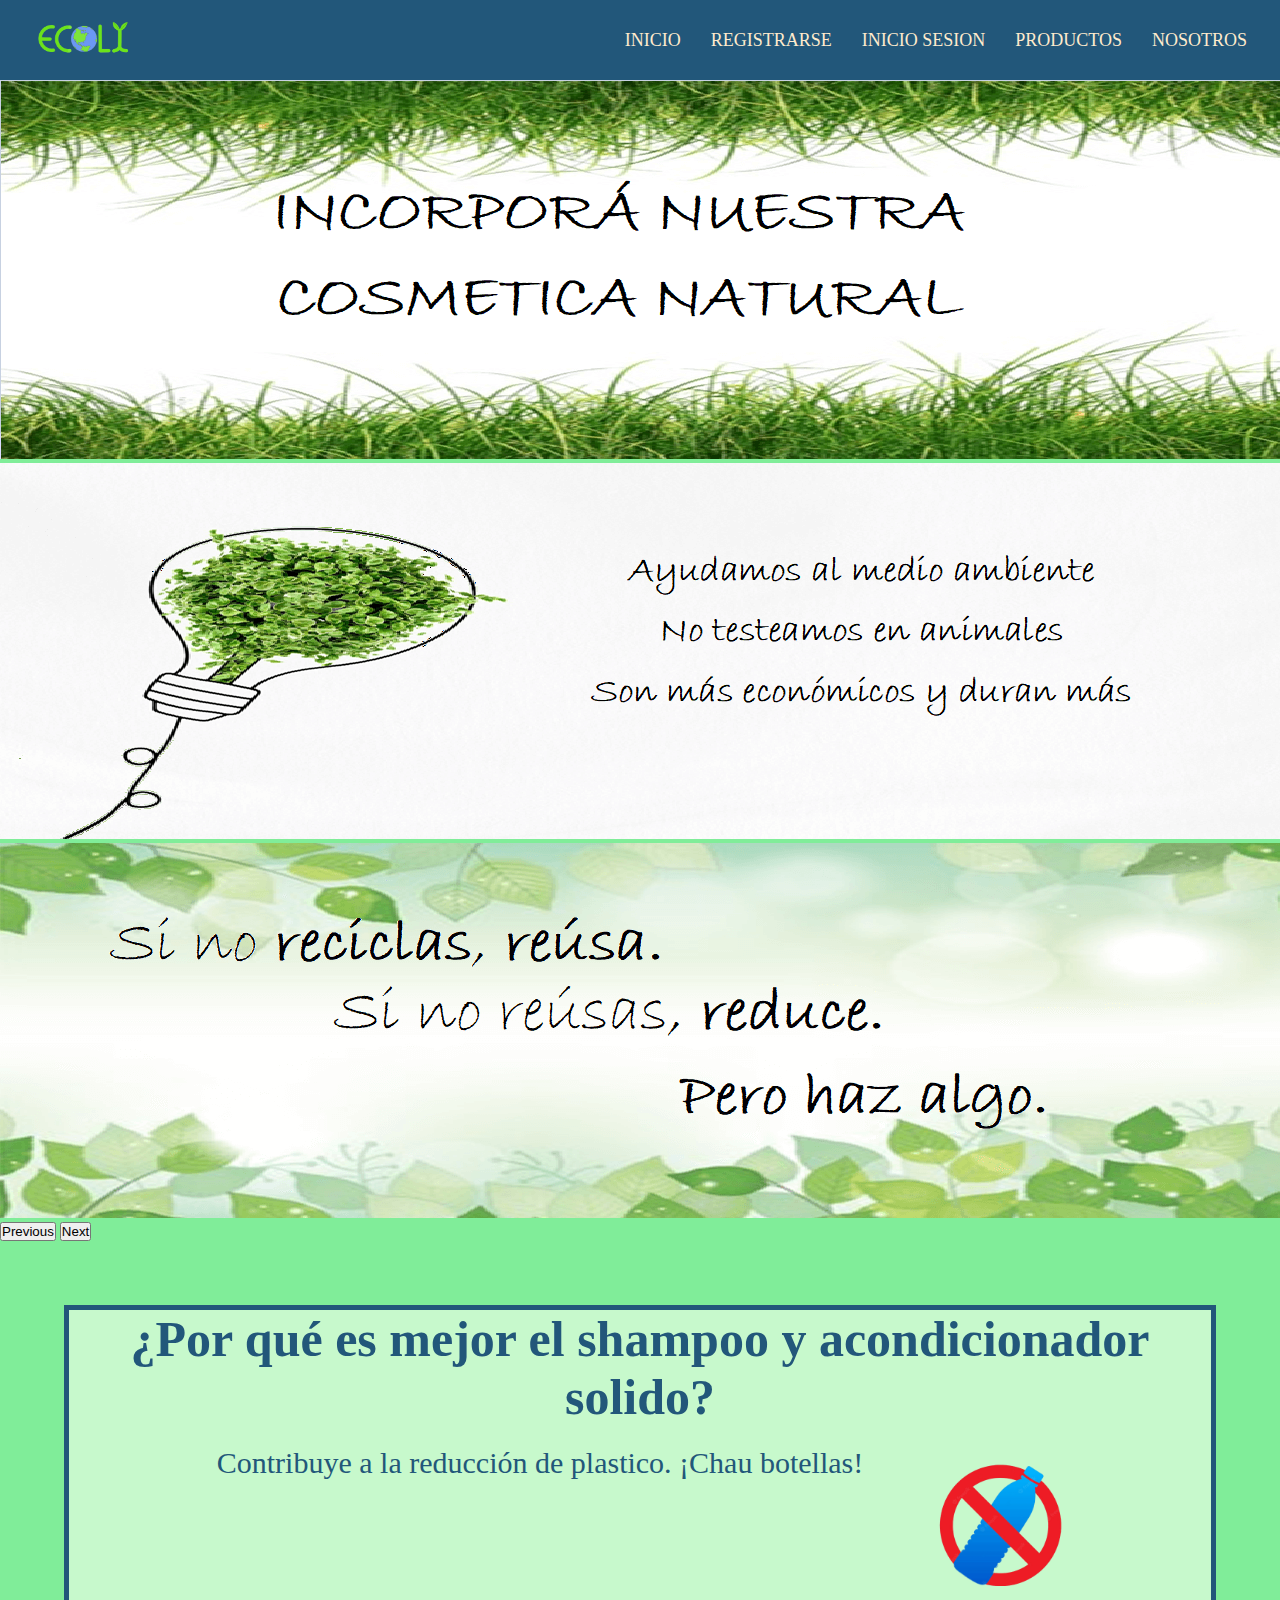
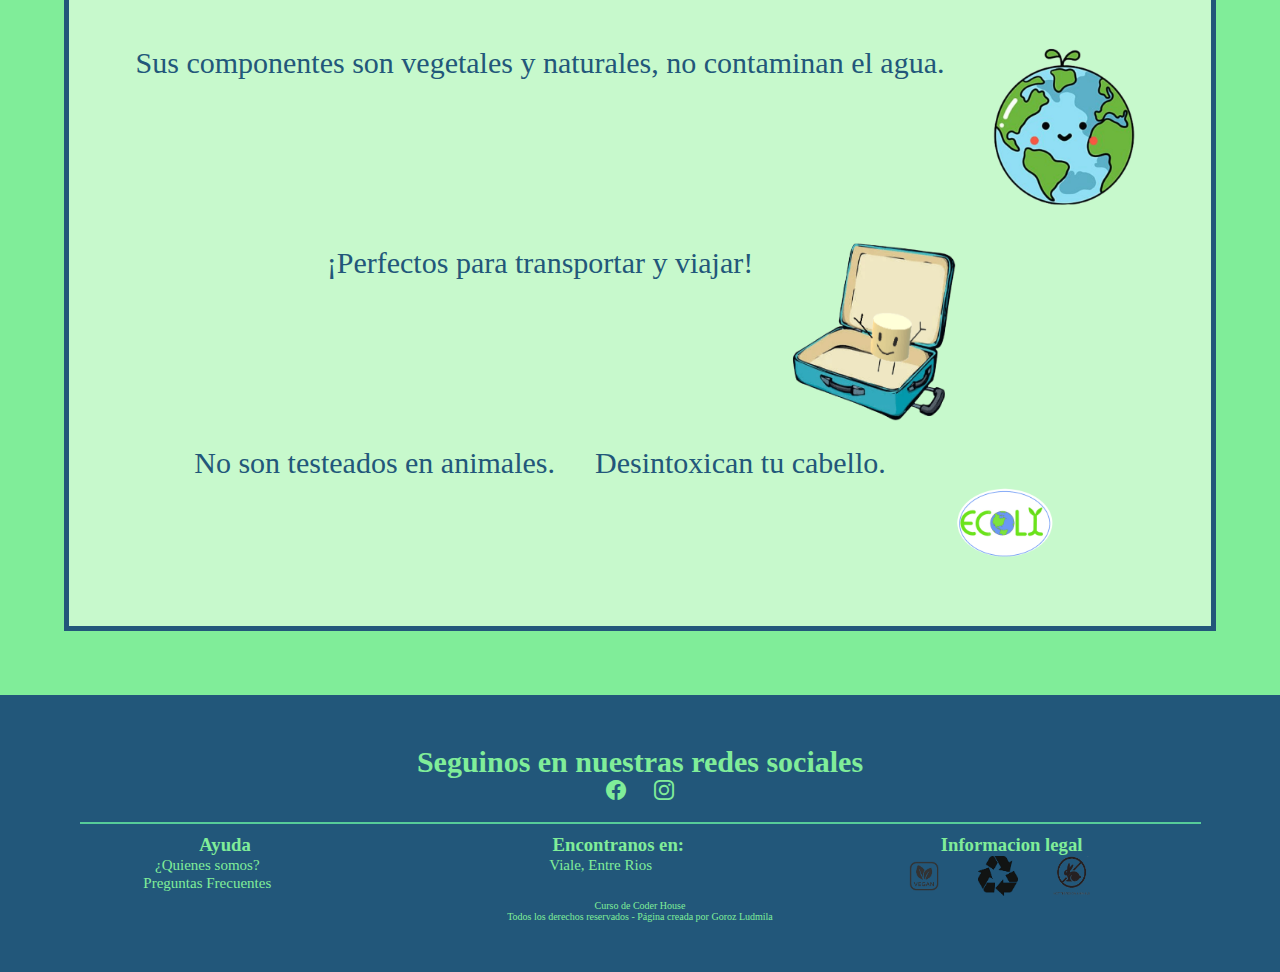
<file: index.html>
<!DOCTYPE html>
<html lang="es">
<head>
    <meta charset="UTF-8">
    <meta http-equiv="X-UA-Compatible" content="IE=edge">
    <meta name="viewport" content="width=device-width, initial-scale=1.0">
    <meta name="description" content="Productos incriptos en ANMAT. Libres de colorantes, no testeado en animales, aptos para niños">
    
    <title>Ecoli</title>
    <link rel="icon" type="image/jpg" href="./imagenes/logo-sinfondo.png"/>
    
    <link href="https://cdn.jsdelivr.net/npm/bootstrap@5.2.2/dist/css/bootstrap.min.css" rel="stylesheet" integrity="sha384-Zenh87qX5JnK2Jl0vWa8Ck2rdkQ2Bzep5IDxbcnCeuOxjzrPF/et3URy9Bv1WTRi" crossorigin="anonymous">
    <link rel="stylesheet" href="https://cdn.jsdelivr.net/npm/bootstrap-icons@1.9.1/font/bootstrap-icons.css">
    
    <!--scss-->
    <link rel="stylesheet" href="scss/estilo.css"> 

</head>
<body class="bodyy">

    <!-----------MENU--------->
    <header>
        <nav>
        <input type="checkbox" id="check">
        <label for="check"  class="check1">
           <i class="bi bi-justify"></i>
        </label>
        <a href="./index.html" class="inicio">
            <img src="./imagenes/logo-sinfondo.png" alt="logo" class="logo">
        </a>
        <ul class="ulinicio">
            <li><a class="activar" href="index.html">inicio</a></li>
            <li><a href="./otros/registrarse.html">Registrarse</a></li>
            <li><a href="./otros/inisiosesion.html">Inicio sesion</a></li>
            <li><a href="./otros/productos.html">Productos</a></li>
            <li><a href="./otros/quienessomos.html">Nosotros</a></li>
        </ul>
      
      </nav>
    </header>
   <!-----------------CARRUSEL----------------------->

   
    <div id="carouselExampleControls" class="carousel slide" data-bs-ride="carousel">
    <div class="carousel-inner">
        <div class="carousel-item active">
            <img src="./imagenes/carrusel1.PNG" class="imagenCarrusel" alt="cuidemos el planeta">
        </div>
        <div class="carousel-item">
            <img src="./imagenes/carrusel2.PNG" class="imagenCarrusel" alt="cuidemos el planeta">
        </div>
        <div class="carousel-item">
            <img src="./imagenes/carrusel3.PNG" class="imagenCarrusel" alt="cuidemos el planeta">
        </div>
    </div>
    <button class="carousel-control-prev" type="button" data-bs-target="#carouselExampleControls"
        data-bs-slide="prev">
        <span class="carousel-control-prev-icon" aria-hidden="true"></span>
        <span class="visually-hidden">Previous</span>
    </button>
    <button class="carousel-control-next" type="button" data-bs-target="#carouselExampleControls"
        data-bs-slide="next">
        <span class="carousel-control-next-icon" aria-hidden="true"></span>
        <span class="visually-hidden">Next</span>
    </button>
    </div> 

   
    <!---INFORMACION/PROPAGANDA----->
    <main class="mainIndex" >
        <div class="contenedor">
            <h1 class="info">¿Por qué es mejor el shampoo y acondicionador solido?</h1>
            
            <div >
                <p class="propaganda">Contribuye a la reducción de plastico. ¡Chau botellas!</p>
                <img class="imagenes22" src="imagenes/botella.png" alt="botella tachada" >
            </div>
            
            <div >
                <p class="propaganda">Sus componentes son vegetales y naturales, no contaminan el agua.</p>
                <img class="imagenes22" src="imagenes/mundo2.png" alt="mundo" >
            </div>
           
            <div >
                <p  class="propaganda">¡Perfectos para transportar y viajar!</p>
                <img class="imagenes22" src="imagenes/balija.PNG" alt="balija" >
                 
            </div>
            <div>
            <p  class="propaganda">No son testeados en animales.</p>
            <p  class="propaganda" >Desintoxican tu cabello.</p>
            </div>
            <div class="logoP" >
                  <img  class="imagenes22" src="imagenes/lgo-3.png" alt="logo" >
            </div>
        </div>
    </main>
    


    <!-----------FOOTER------------->

    <footer >
        <h2 class="h2footer">Seguinos en nuestras redes sociales</h2>  
        <div class="sociales">
            <a href="./index.html"><i class="bi bi-facebook"></i></a>
            <a href="https://www.instagram.com/shampoosolido_ecoli/" target="_blank" ><i class="bi bi-instagram"></i></a>
        </div>
        <div class="linea"></div>
        <ul class="footer-listas">
            <li class="ayuda">
                <h3 class="h3footer">Ayuda</h3>
                <ul >
                    <li><a href="./otros/quienessomos.html">¿Quienes somos?</a></li>
                    <li><a href="./otros/preguntasfrecuentes.html">Preguntas Frecuentes</a></li>
                </ul>
            </li>
            <li class="encontranosEn">
                <h3 class="h3footer">Encontranos en:</h3>
                <ul >
                    <li><a href="https://www.google.com.ar/maps/place/Viale,+Entre+R%C3%ADos/@-31.8668281,-60.0077655,15z/data=!3m1!4b1!4m5!3m4!1s0x95b40e1397166f2d:0xd45151bbe98a8870!8m2!3d-31.8689913!4d-60.0084395" target="_blank" >Viale, Entre Rios</a></li>
                </ul>
            </li>
            <li class="informacionLegal">
                <h3 class="h3footer" >Informacion legal</h3>
                <ul  class="box">
                    <li><img src="./imagenes/vegano.png" alt="Vegano"></li>
                    <li><img src="./imagenes/reciclaje.png" alt="Reciclaje"></li>
                    <li><img src="./imagenes/notesteadoenanimales.PNG" alt="No testeado en animales"></li>
                </ul>
            </li>
        </ul>


        <div class="finPagina">
            <p>Curso de Coder House </p>
            <p> Todos los derechos reservados - Página creada por Goroz Ludmila</p>
        </div>

    </footer>


        <!-- JavaScript Bundle with Popper -->
        <script src="https://cdn.jsdelivr.net/npm/bootstrap@5.2.2/dist/js/bootstrap.bundle.min.js"
        integrity="sha384-OERcA2EqjJCMA+/3y+gxIOqMEjwtxJY7qPCqsdltbNJuaOe923+mo//f6V8Qbsw3"
        crossorigin="anonymous"></script>
</body>
</html>
</file>
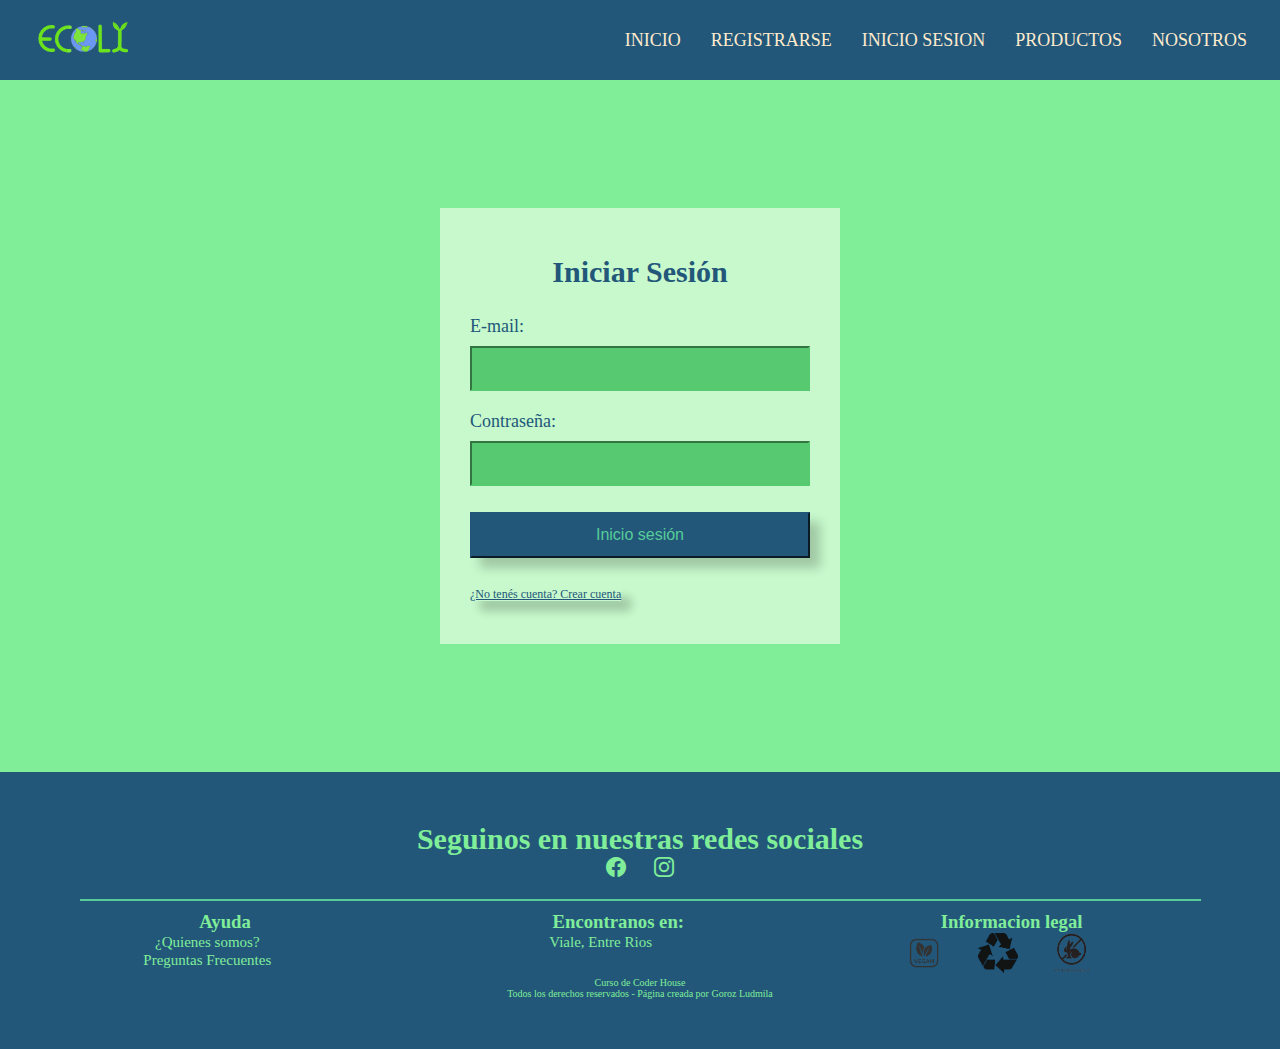
<file: otros/inisiosesion.html>
<!DOCTYPE html>
<html lang="es">
<head>
    <meta charset="UTF-8">
    <meta http-equiv="X-UA-Compatible" content="IE=edge">
    <meta name="viewport" content="width=device-width, initial-scale=1.0">
    <meta name="description" content="Ecoli - inicia sesion en tu cuenta">
    <title>Iniciar sesion</title>
    <link rel="icon" type="image/jpg" href="../imagenes/lgo-3.png"/>
   

    <link href="https://cdn.jsdelivr.net/npm/bootstrap@5.2.2/dist/css/bootstrap.min.css" rel="stylesheet" integrity="sha384-Zenh87qX5JnK2Jl0vWa8Ck2rdkQ2Bzep5IDxbcnCeuOxjzrPF/et3URy9Bv1WTRi" crossorigin="anonymous">
    <link rel="stylesheet" href="https://cdn.jsdelivr.net/npm/bootstrap-icons@1.9.1/font/bootstrap-icons.css">

    <!--scss-->
    <link rel="stylesheet" href="../scss/estilo.css"> 

</head>
<body class="bodyy">

    <!-----------MENU--------->
<header>
    <nav>
        <input type="checkbox" id="check">
        <label for="check"  class="check1">
           <i class="bi bi-justify"></i>
        </label>
        <a href="../index.html" class="inicio">
            <img src="../imagenes/logo-sinfondo.png" alt="logo" class="logo">
        </a>
        <ul class="ulinicio">
            <li><a class="activar" href="../index.html">inicio</a></li>
            <li><a href="./registrarse.html">Registrarse</a></li>
            <li><a href="./inisiosesion.html">Inicio sesion</a></li>
            <li><a href="./productos.html">Productos</a></li>
            <li><a href="./quienessomos.html">Nosotros</a></li>
        </ul>
      
      </nav>
    </header>
      <!----------INCIO DE SESSION-->
      
    <form class="iniciarSesion">
        <h1>Iniciar Sesión </h1>
        <label class="label" for="correo" >E-mail: </label>
        <input class="controlador" type="email" id="correo" required>
        
        <label class="label" for="contraseñaa">Contraseña: </label>
        <input class="controlador" type="text" id="contraseña"  required>
    
        <input class="boton" type="submit" value="Inicio sesión">
        
        <a class="texto" href="./registrarse.html">¿No tenés cuenta? Crear cuenta</a>
       
    </form>


      <!-----------FOOTER------------->

      <footer >
        <h2 class="h2footer">Seguinos en nuestras redes sociales</h2>  
        <div class="sociales">
            <a href="../index.html"><i class="bi bi-facebook"></i></a>
            <a href="https://www.instagram.com/shampoosolido_ecoli/" target="_blank"><i class="bi bi-instagram"></i></a>
        </div>
        <div class="linea"></div>
        <ul class="footer-listas">
            <li class="ayuda">
                <h3 class="h3footer">Ayuda</h3>
                <ul >
                    <li><a href="quienessomos.html">¿Quienes somos?</a></li>
                    <li><a href="preguntasfrecuentes.html">Preguntas Frecuentes</a></li>
                </ul>
            </li>
            <li class="encontranosEn">
                <h3 class="h3footer">Encontranos en:</h3>
                <ul >
                    <li><a href="https://www.google.com.ar/maps/place/Viale,+Entre+R%C3%ADos/@-31.8668281,-60.0077655,15z/data=!3m1!4b1!4m5!3m4!1s0x95b40e1397166f2d:0xd45151bbe98a8870!8m2!3d-31.8689913!4d-60.0084395" target="_blank">Viale, Entre Rios</a></li>
                </ul>
            </li>
            <li class="informacionLegal">
                <h3 class="h3footer">Informacion legal</h3>
                <ul  class="box">
                    <li><img src="../imagenes/vegano.png" alt="Vegano"></li>
                    <li><img src="../imagenes/reciclaje.png" alt="Reciclaje"></li>
                    <li><img src="../imagenes/notesteadoenanimales.PNG" alt="No testeado en animales"></li>
                </ul>
            </li>
        </ul>


        <div class="finPagina">
            <p>Curso de Coder House </p>
            <p> Todos los derechos reservados - Página creada por Goroz Ludmila</p>
        </div>

    </footer>


        <!-- JavaScript Bundle with Popper -->
        <script src="https://cdn.jsdelivr.net/npm/bootstrap@5.2.2/dist/js/bootstrap.bundle.min.js"
        integrity="sha384-OERcA2EqjJCMA+/3y+gxIOqMEjwtxJY7qPCqsdltbNJuaOe923+mo//f6V8Qbsw3"
        crossorigin="anonymous"></script>
    
</body>
</html>
</file>
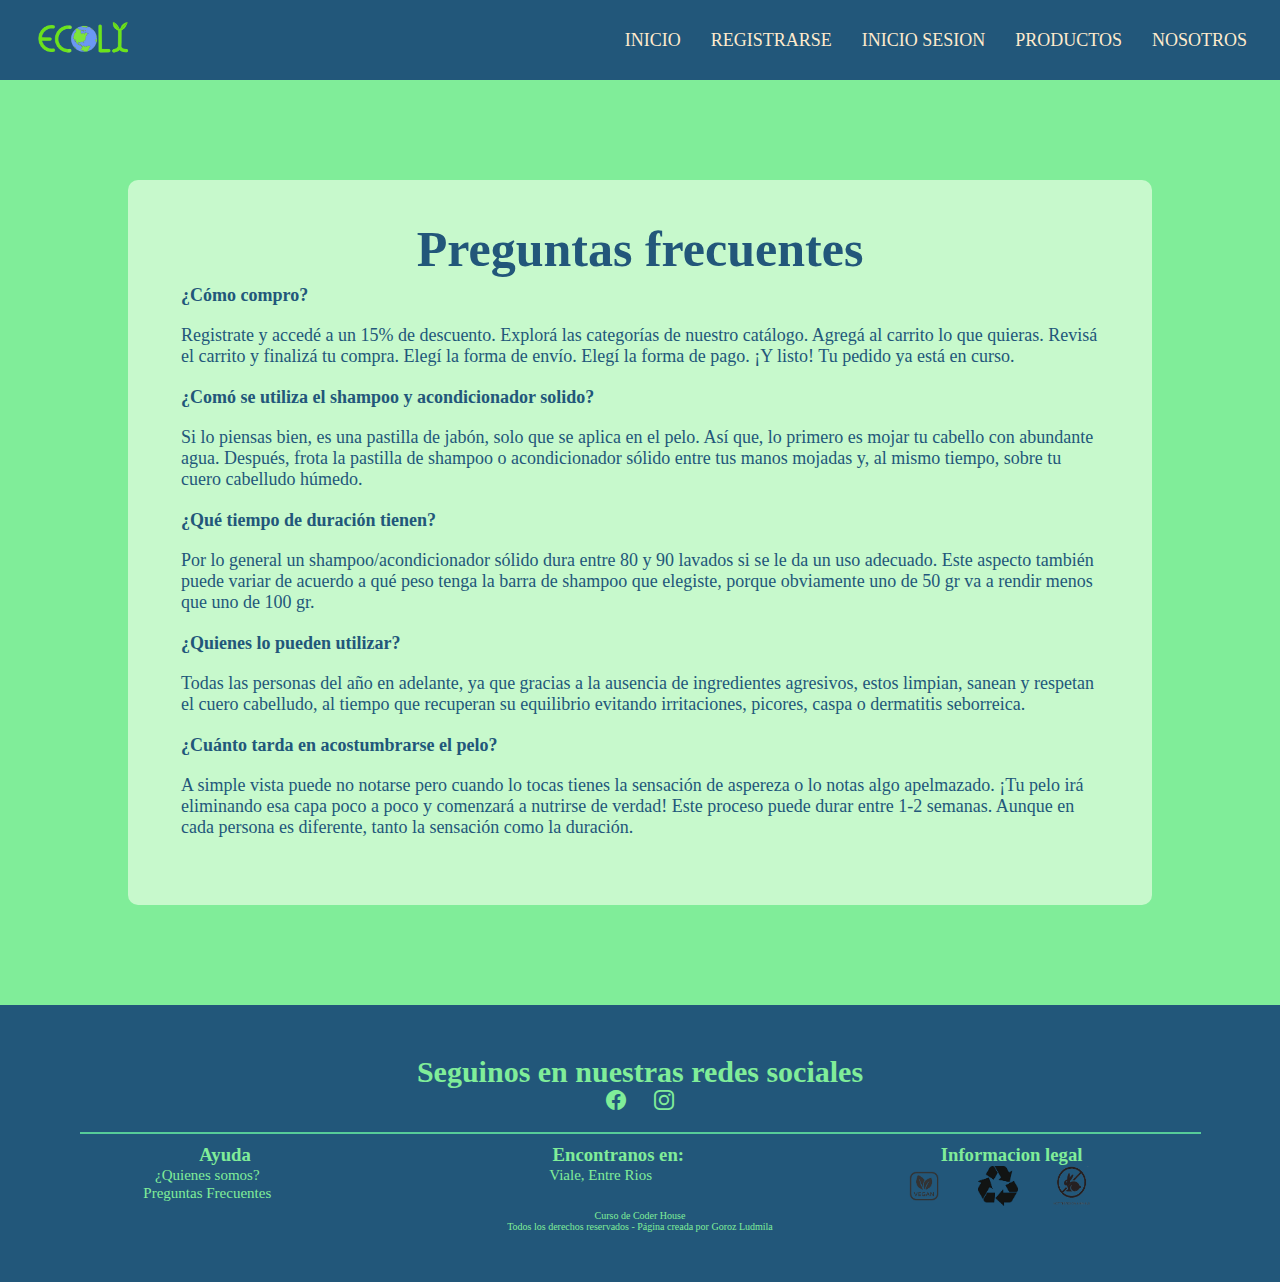
<file: otros/preguntasfrecuentes.html>
<!DOCTYPE html>
<html lang="es">
<head>
    <meta charset="UTF-8">
    <meta http-equiv="X-UA-Compatible" content="IE=edge">
    <meta name="viewport" content="width=device-width, initial-scale=1.0">
    <meta name="description" content="Ecoli - sacate todas las dudas sobre los productos ecologicos">
    <title>Preguntas Frecuentes</title>
    <link rel="icon" type="image/jpg" href="../imagenes/logo-sinfondo.png"/>


    <link href="https://cdn.jsdelivr.net/npm/bootstrap@5.2.2/dist/css/bootstrap.min.css" rel="stylesheet" integrity="sha384-Zenh87qX5JnK2Jl0vWa8Ck2rdkQ2Bzep5IDxbcnCeuOxjzrPF/et3URy9Bv1WTRi" crossorigin="anonymous">
    <link rel="stylesheet" href="https://cdn.jsdelivr.net/npm/bootstrap-icons@1.9.1/font/bootstrap-icons.css">

    <!-- <link rel="stylesheet" href="../css/estilo.css"> -->
    <link rel="stylesheet" href="../scss/estilo.css">


</head>
<body class="bodyy">

    <!-----------MENU--------->

    <header>
        <nav>
            <input type="checkbox" id="check">
            <label for="check"  class="check1">
               <i class="bi bi-justify"></i>
            </label>
            <a href="../index.html" class="inicio">
                <img src="../imagenes/logo-sinfondo.png" alt="logo" class="logo">
            </a>
            <ul class="ulinicio">
                <li><a class="activar" href="../index.html">inicio</a></li>
                <li><a href="./registrarse.html">Registrarse</a></li>
                <li><a href="./inisiosesion.html">Inicio sesion</a></li>
                <li><a href="./productos.html">Productos</a></li>
                <li><a href="./quienessomos.html">Nosotros</a></li>
            </ul>
          
          </nav>
        </header>
      <!----------PREGUNTAS FRECUENTES--->
     
    <main class="mainpreguntasfrecuentes">
        <h1>Preguntas frecuentes</h1>
        <div>
            <ul class="preguntasfrecuentes">
                <li  class="lipreguntas">¿Cómo compro?</li> 
                <p>
                Registrate y accedé a un 15% de descuento.
                Explorá las categorías de nuestro catálogo.
                Agregá al carrito lo que quieras.
                Revisá el carrito y finalizá tu compra.
                Elegí la forma de envío.
                Elegí la forma de pago.
                ¡Y listo! Tu pedido ya está en curso.
                </p>
                
                <li class="lipreguntas">¿Comó se utiliza el shampoo y acondicionador solido?</li>
                
                <p>Si lo piensas bien, es una pastilla de jabón, solo que se aplica en el pelo. Así que, lo primero es mojar tu cabello con abundante agua. Después, frota la pastilla de shampoo o acondicionador sólido entre tus manos mojadas y, al mismo tiempo, sobre tu cuero cabelludo húmedo.</p>
              
                <li class="lipreguntas">¿Qué tiempo de duración tienen?</li>
              
                <p>Por lo general un shampoo/acondicionador sólido dura entre 80 y 90 lavados si se le da un uso adecuado. Este aspecto también puede variar de acuerdo a qué peso tenga la barra de shampoo que elegiste, porque obviamente uno de 50 gr va a rendir menos que uno de 100 gr.</p>
                <li class="lipreguntas">¿Quienes lo pueden utilizar?</li>
                <p>Todas las personas del año en adelante, ya que gracias a la ausencia de ingredientes agresivos, estos limpian, sanean y respetan el cuero cabelludo, al tiempo que recuperan su equilibrio evitando irritaciones, picores, caspa o dermatitis seborreica.</p>
                <li class="lipreguntas">¿Cuánto tarda en acostumbrarse el pelo?</li>
                <p>A simple vista puede no notarse pero cuando lo tocas tienes la sensación de aspereza o lo notas algo apelmazado. ¡Tu pelo irá eliminando esa capa poco a poco y comenzará a nutrirse de verdad! Este proceso puede durar entre 1-2 semanas. Aunque en cada persona es diferente, tanto la sensación como la duración.</p>
            </ul>
        </div>
    </main>


      <!-----------FOOTER------------->

      <footer >
        <h2 class="h2footer">Seguinos en nuestras redes sociales</h2>  
        <div class="sociales">
            <a href="../index.html"><i class="bi bi-facebook"></i></a>
            <a href="https://www.instagram.com/shampoosolido_ecoli/" target="_blank"><i class="bi bi-instagram"></i></a>
        </div>
        <div class="linea"></div>
        <ul class="footer-listas">
            <li class="ayuda">
                <h3 class="h3footer">Ayuda</h3>
                <ul >
                    <li><a href="quienessomos.html">¿Quienes somos?</a></li>
                    <li><a href="preguntasfrecuentes.html">Preguntas Frecuentes</a></li>
                </ul>
            </li>
            <li class="encontranosEn">
                <h3 class="h3footer">Encontranos en:</h3>
                <ul >
                    <li><a href="https://www.google.com.ar/maps/place/Viale,+Entre+R%C3%ADos/@-31.8668281,-60.0077655,15z/data=!3m1!4b1!4m5!3m4!1s0x95b40e1397166f2d:0xd45151bbe98a8870!8m2!3d-31.8689913!4d-60.0084395" target="_blank">Viale, Entre Rios</a></li>
                </ul>
            </li>
            <li class="informacionLegal">
                <h3 class="h3footer" >Informacion legal</h3>
                <ul  class="box">
                    <li><img src="../imagenes/vegano.png" alt="Vegano"></li>
                    <li><img src="../imagenes/reciclaje.png" alt="Reciclaje"></li>
                    <li><img src="../imagenes/notesteadoenanimales.PNG" alt="No testeado en animales"></li>
                </ul>
            </li>
        </ul>


        <div class="finPagina">
            <p>Curso de Coder House </p>
            <p> Todos los derechos reservados - Página creada por Goroz Ludmila</p>
        </div>

    </footer>


        <!-- JavaScript Bundle with Popper -->
        <script src="https://cdn.jsdelivr.net/npm/bootstrap@5.2.2/dist/js/bootstrap.bundle.min.js"
        integrity="sha384-OERcA2EqjJCMA+/3y+gxIOqMEjwtxJY7qPCqsdltbNJuaOe923+mo//f6V8Qbsw3"
        crossorigin="anonymous"></script>
    
</body>
</html>
</file>
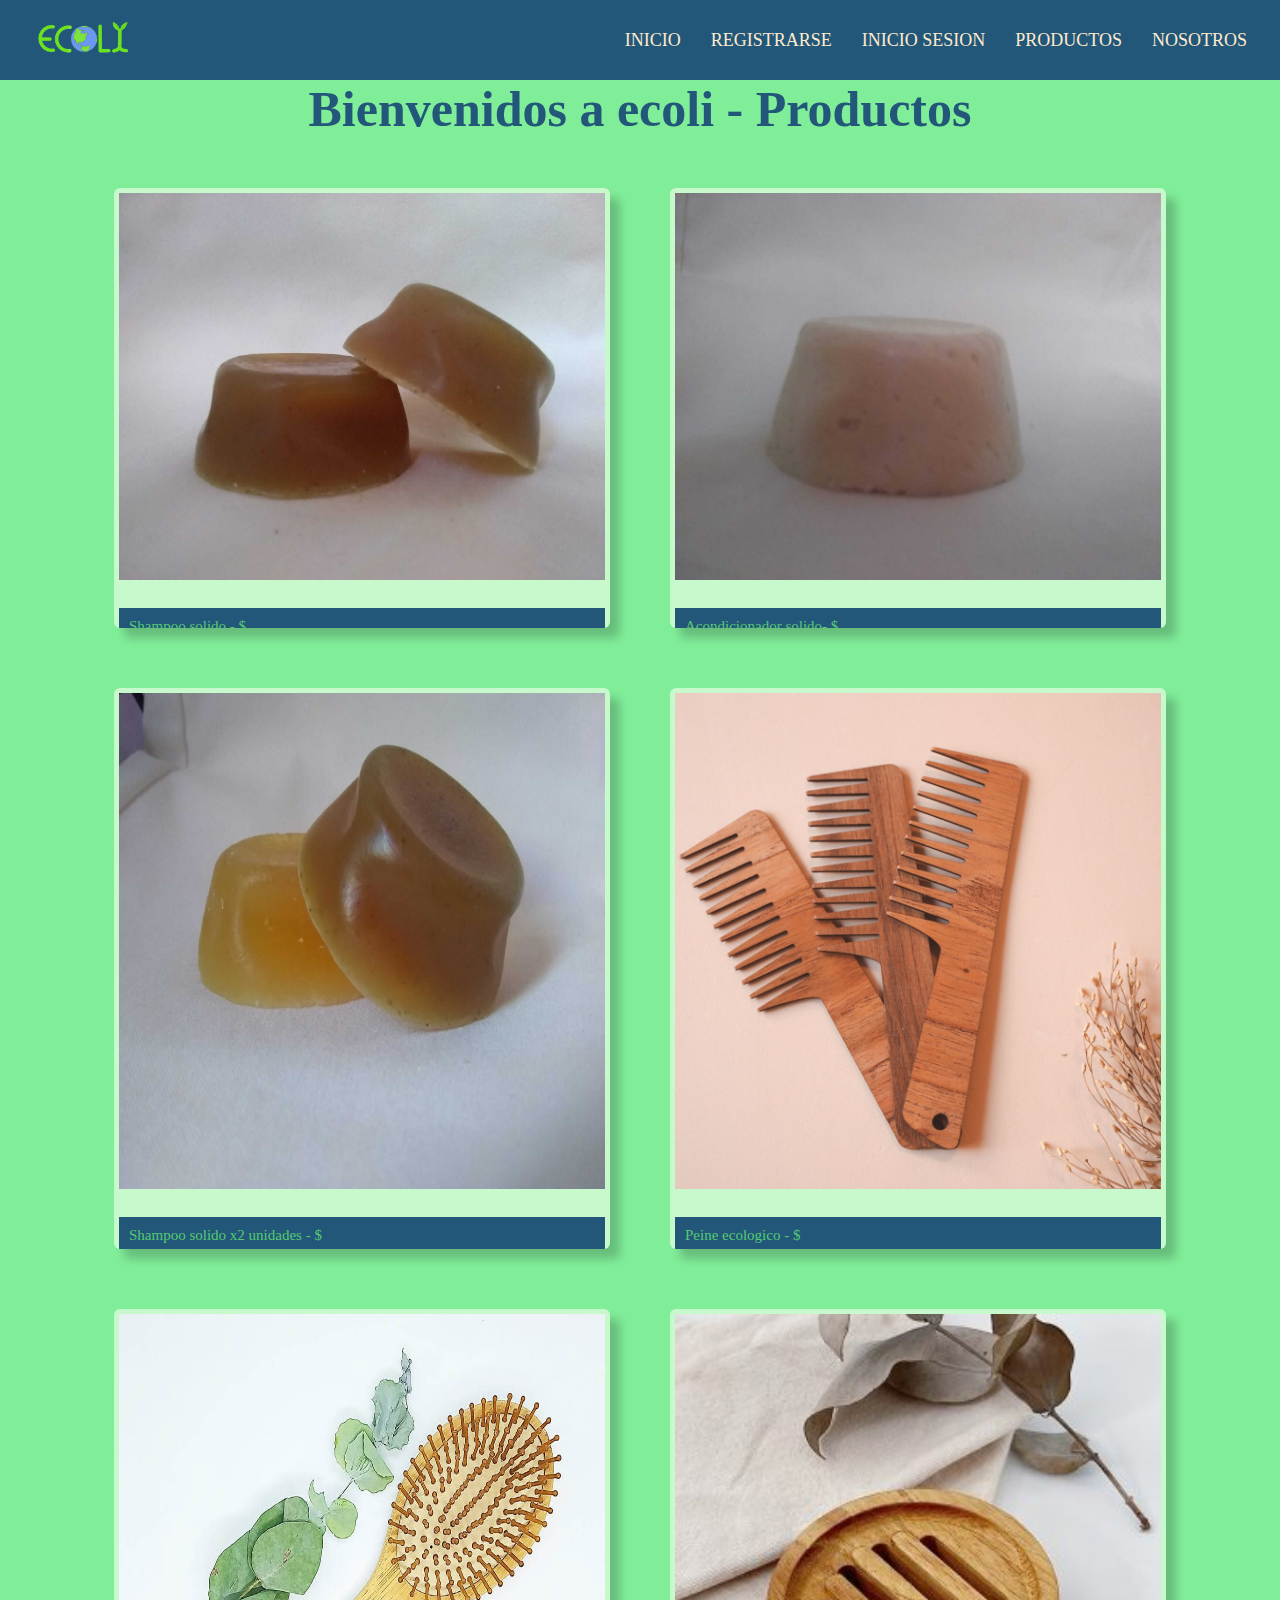
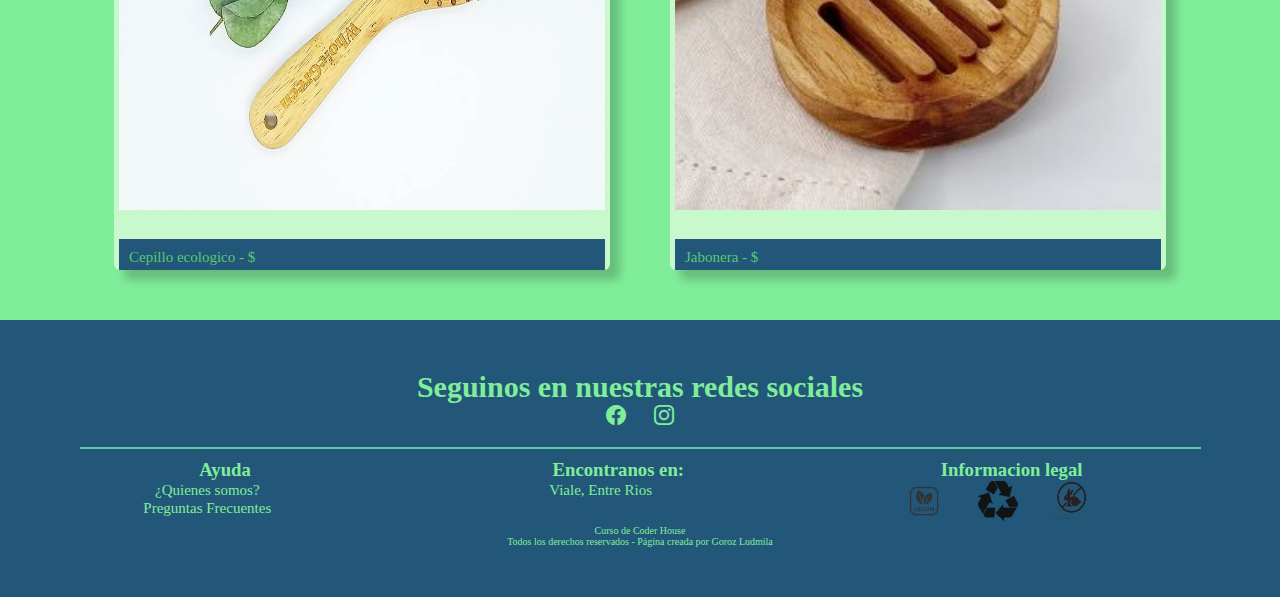
<file: otros/productos.html>
<!DOCTYPE html>
<html lang="es">
<head>
    <meta charset="UTF-8">
    <meta http-equiv="X-UA-Compatible" content="IE=edge">
    <meta name="viewport" content="width=device-width, initial-scale=1.0">
    <meta name="description" content="Productos incriptos en ANMAT. Libres de colorantes, no testeado en animales, aptos para niños">
    <title>Productos</title>
    <link rel="icon" type="image/jpg" href="../imagenes/logo-sinfondo.png"/>

    <!-- <link rel="stylesheet" href="../css/estilo.css"> -->

    <link rel="stylesheet" href="../scss/estilo.css">

    <link href="https://cdn.jsdelivr.net/npm/bootstrap@5.2.2/dist/css/bootstrap.min.css" rel="stylesheet" integrity="sha384-Zenh87qX5JnK2Jl0vWa8Ck2rdkQ2Bzep5IDxbcnCeuOxjzrPF/et3URy9Bv1WTRi" crossorigin="anonymous">
    <link rel="stylesheet" href="https://cdn.jsdelivr.net/npm/bootstrap-icons@1.9.1/font/bootstrap-icons.css">



</head>
<body class="bodyy">

    <!-----------MENU--------->

    <header>
        <nav>
            <input type="checkbox" id="check">
            <label for="check"  class="check1">
               <i class="bi bi-justify"></i>
            </label>
            <a href="../index.html" class="inicio">
                <img src="../imagenes/logo-sinfondo.png" alt="logo" class="logo">
            </a>
            <ul class="ulinicio">
                <li><a class="activar" href="../index.html">inicio</a></li>
                <li><a href="./registrarse.html">Registrarse</a></li>
                <li><a href="./inisiosesion.html">Inicio sesion</a></li>
                <li><a href="./productos.html">Productos</a></li>
                <li><a href="./quienessomos.html">Nosotros</a></li>
            </ul>
          
          </nav>
        </header>
      <!----------Productos-->
        <main class="mainproductos">
     
     <h1 class="h1productos">Bienvenidos a ecoli - Productos</h1>
      
     <div class="mainproductos">  <!-- Contenedor de imagenes  -->
       <div class="card" > <!-- Cada uno de las imagenes serian los item del grid -->
       <img class="imgproductos"  src="../imagenes/shampoosolido.jpg" alt="shampoo solido">
       <p class="textoP">Shampoo solido - $ </p> 
       </div>
         
       <div class="card">
       <img class="imgproductos"  src="../imagenes/acondicionador.jpg" alt="acondicionador">
       <p class="textoP">Acondicionador solido- $</p>
       </div>
 
       <div class="card">
       <img class="imgproductos"  src="../imagenes/shampoosolido2.jpg" alt="shampoo">
       <p class="textoP">Shampoo solido x2 unidades - $ </p>
       </div>
 
 
       <div class="card">
       <img class="imgproductos"  src="../imagenes/img_7779-c8ce069cf18287c1bd16303293621232-1024-1024.jpg" alt="peine">
       <p class="textoP">Peine ecologico - $</p>
       </div>
         
       <div class="card">
       <img class="imgproductos"  src="../imagenes/CEPILLO-BAMBU-GRANDE.jpg" alt="cepillo">
       <p class="textoP">Cepillo ecologico - $</p>
       </div>
 
       <div class="card">
       <img class="imgproductos"  src="../imagenes/jabonera-redonda-x1-2-min-300x300.jpg" alt="jabonera">
       <p class="textoP">Jabonera - $</p>
       </div>

     
        
     </div>
 

    </main>
  


      <!-----------FOOTER------------->

      <footer >
        <h2 class="h2footer">Seguinos en nuestras redes sociales</h2>  
        <div class="sociales">
            <a href="../index.html"><i class="bi bi-facebook"></i></a>
            <a href="https://www.instagram.com/shampoosolido_ecoli/" target="_blank"><i class="bi bi-instagram"></i></a>
        </div>
        <div class="linea"></div>
        <ul class="footer-listas">
            <li class="ayuda">
                <h3 class="h3footer">Ayuda</h3>
                <ul >
                    <li><a href="quienessomos.html">¿Quienes somos?</a></li>
                    <li><a href="preguntasfrecuentes.html">Preguntas Frecuentes</a></li>
                </ul>
            </li>
            <li class="encontranosEn">
                <h3 class="h3footer">Encontranos en:</h3>
                <ul >
                    <li><a href="https://www.google.com.ar/maps/place/Viale,+Entre+R%C3%ADos/@-31.8668281,-60.0077655,15z/data=!3m1!4b1!4m5!3m4!1s0x95b40e1397166f2d:0xd45151bbe98a8870!8m2!3d-31.8689913!4d-60.0084395" target="_blank">Viale, Entre Rios</a></li>
                </ul>
            </li>
            <li class="informacionLegal">
                <h3 class="h3footer" >Informacion legal</h3>
                <ul  class="box">
                    <li><img src="../imagenes/vegano.png" alt="Vegano"></li>
                    <li><img src="../imagenes/reciclaje.png" alt="Reciclaje"></li>
                    <li><img src="../imagenes/notesteadoenanimales.PNG" alt="No testeado en animales"></li>
                </ul>
            </li>
        </ul>


        <div class="finPagina">
            <p>Curso de Coder House </p>
            <p> Todos los derechos reservados - Página creada por Goroz Ludmila</p>
        </div>

    </footer>


        <!-- JavaScript Bundle with Popper -->
        <script src="https://cdn.jsdelivr.net/npm/bootstrap@5.2.2/dist/js/bootstrap.bundle.min.js"
        integrity="sha384-OERcA2EqjJCMA+/3y+gxIOqMEjwtxJY7qPCqsdltbNJuaOe923+mo//f6V8Qbsw3"
        crossorigin="anonymous"></script>
    
</body>
</html>
</file>
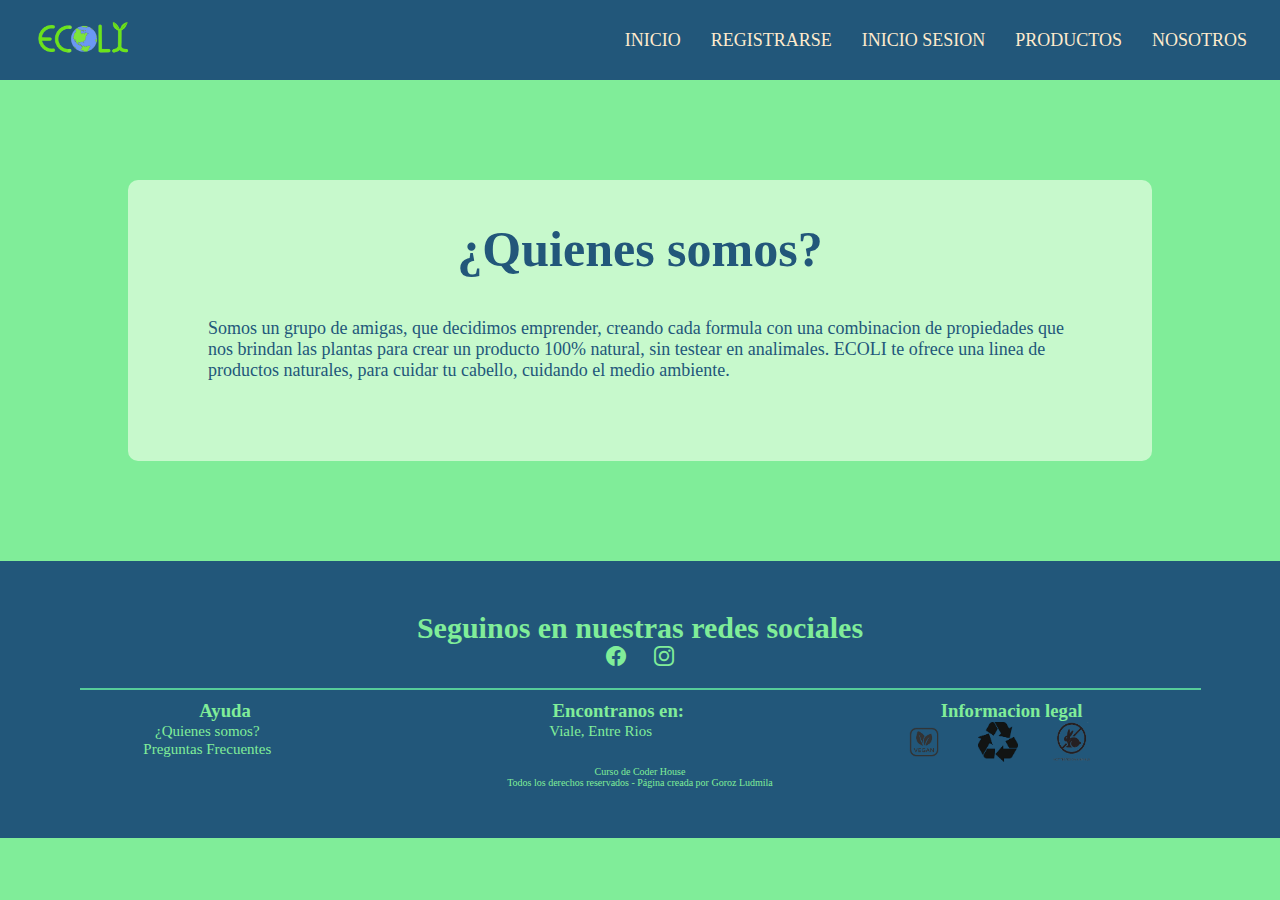
<file: otros/quienessomos.html>
<!DOCTYPE html>
<html lang="es">
<head>
    <meta charset="UTF-8">
    <meta http-equiv="X-UA-Compatible" content="IE=edge">
    <meta name="viewport" content="width=device-width, initial-scale=1.0">
    <meta name="description" content="Ecoli - Somos un grupo de amigas, que decidimos
    emprender, creando cada formula con una
    combinacion de propiedades que nos brindan las
    plantas para crear un producto 100% natural, sin
    testear en analimales.">
    <title>¿Quienes somos?</title>
    <link rel="icon" type="image/jpg" href="../imagenes/logo-sinfondo.png"/>

    <!-- <link rel="stylesheet" href="../css/estilo.css"> -->

    <link rel="stylesheet" href="../scss/estilo.css">

    <link href="https://cdn.jsdelivr.net/npm/bootstrap@5.2.2/dist/css/bootstrap.min.css" rel="stylesheet" integrity="sha384-Zenh87qX5JnK2Jl0vWa8Ck2rdkQ2Bzep5IDxbcnCeuOxjzrPF/et3URy9Bv1WTRi" crossorigin="anonymous">
    <link rel="stylesheet" href="https://cdn.jsdelivr.net/npm/bootstrap-icons@1.9.1/font/bootstrap-icons.css">



</head>
<body class="bodyy">

    <!-----------MENU--------->
    <header>
        <nav>
            <input type="checkbox" id="check">
            <label for="check"  class="check1">
               <i class="bi bi-justify"></i>
            </label>
            <a href="../index.html" class="inicio">
                <img src="../imagenes/logo-sinfondo.png" alt="logo" class="logo">
            </a>
            <ul class="ulinicio">
                <li><a class="activar" href="../index.html">inicio</a></li>
                <li><a href="./registrarse.html">Registrarse</a></li>
                <li><a href="./inisiosesion.html">Inicio sesion</a></li>
                <li><a href="./productos.html">Productos</a></li>
                <li><a href="./quienessomos.html">Nosotros</a></li>
            </ul>
          
          </nav>
        </header>
      <!---------- QUIENES SOMOS ----------------------->
      <main class="mainquienessomos">
        <div class="contenedor">
            <h1 class="info">¿Quienes somos?</h1>
            <p class="p-quienesomos">Somos un grupo de amigas, que decidimos
                emprender, creando cada formula con una
                combinacion de propiedades que nos brindan las
                plantas para crear un producto 100% natural, sin
                testear en analimales.
                
                ECOLI te ofrece una linea de productos naturales,
                para cuidar tu cabello, cuidando el medio ambiente.</p> 
        </div>
        </main>
    



      <!-----------FOOTER------------->

      <footer >
        <h2 class="h2footer">Seguinos en nuestras redes sociales</h2>  
        <div class="sociales">
            <a href="../index.html"><i class="bi bi-facebook"></i></a>
            <a href="https://www.instagram.com/shampoosolido_ecoli/" target="_blank"><i class="bi bi-instagram"></i></a>
        </div>
        <div class="linea"></div>
        <ul class="footer-listas">
            <li class="ayuda">
                <h3 class="h3footer">Ayuda</h3>
                <ul >
                    <li><a href="quienessomos.html">¿Quienes somos?</a></li>
                    <li><a href="preguntasfrecuentes.html">Preguntas Frecuentes</a></li>
                </ul>
            </li>
            <li class="encontranosEn">
                <h3 class="h3footer">Encontranos en:</h3>
                <ul >
                    <li><a href="https://www.google.com.ar/maps/place/Viale,+Entre+R%C3%ADos/@-31.8668281,-60.0077655,15z/data=!3m1!4b1!4m5!3m4!1s0x95b40e1397166f2d:0xd45151bbe98a8870!8m2!3d-31.8689913!4d-60.0084395" target="_blank">Viale, Entre Rios</a></li>
                </ul>
            </li>
            <li class="informacionLegal">
                <h3 class="h3footer" >Informacion legal</h3>
                <ul  class="box">
                    <li><img src="../imagenes/vegano.png" alt="Vegano"></li>
                    <li><img src="../imagenes/reciclaje.png" alt="Reciclaje"></li>
                    <li><img src="../imagenes/notesteadoenanimales.PNG" alt="No testeado en animales"></li>
                </ul>
            </li>
        </ul>


        <div class="finPagina">
            <p>Curso de Coder House </p>
            <p> Todos los derechos reservados - Página creada por Goroz Ludmila</p>
        </div>

    </footer>

        <!-- JavaScript Bundle with Popper -->
        <script src="https://cdn.jsdelivr.net/npm/bootstrap@5.2.2/dist/js/bootstrap.bundle.min.js"
        integrity="sha384-OERcA2EqjJCMA+/3y+gxIOqMEjwtxJY7qPCqsdltbNJuaOe923+mo//f6V8Qbsw3"
        crossorigin="anonymous"></script>
    
</body>
</html>
</file>
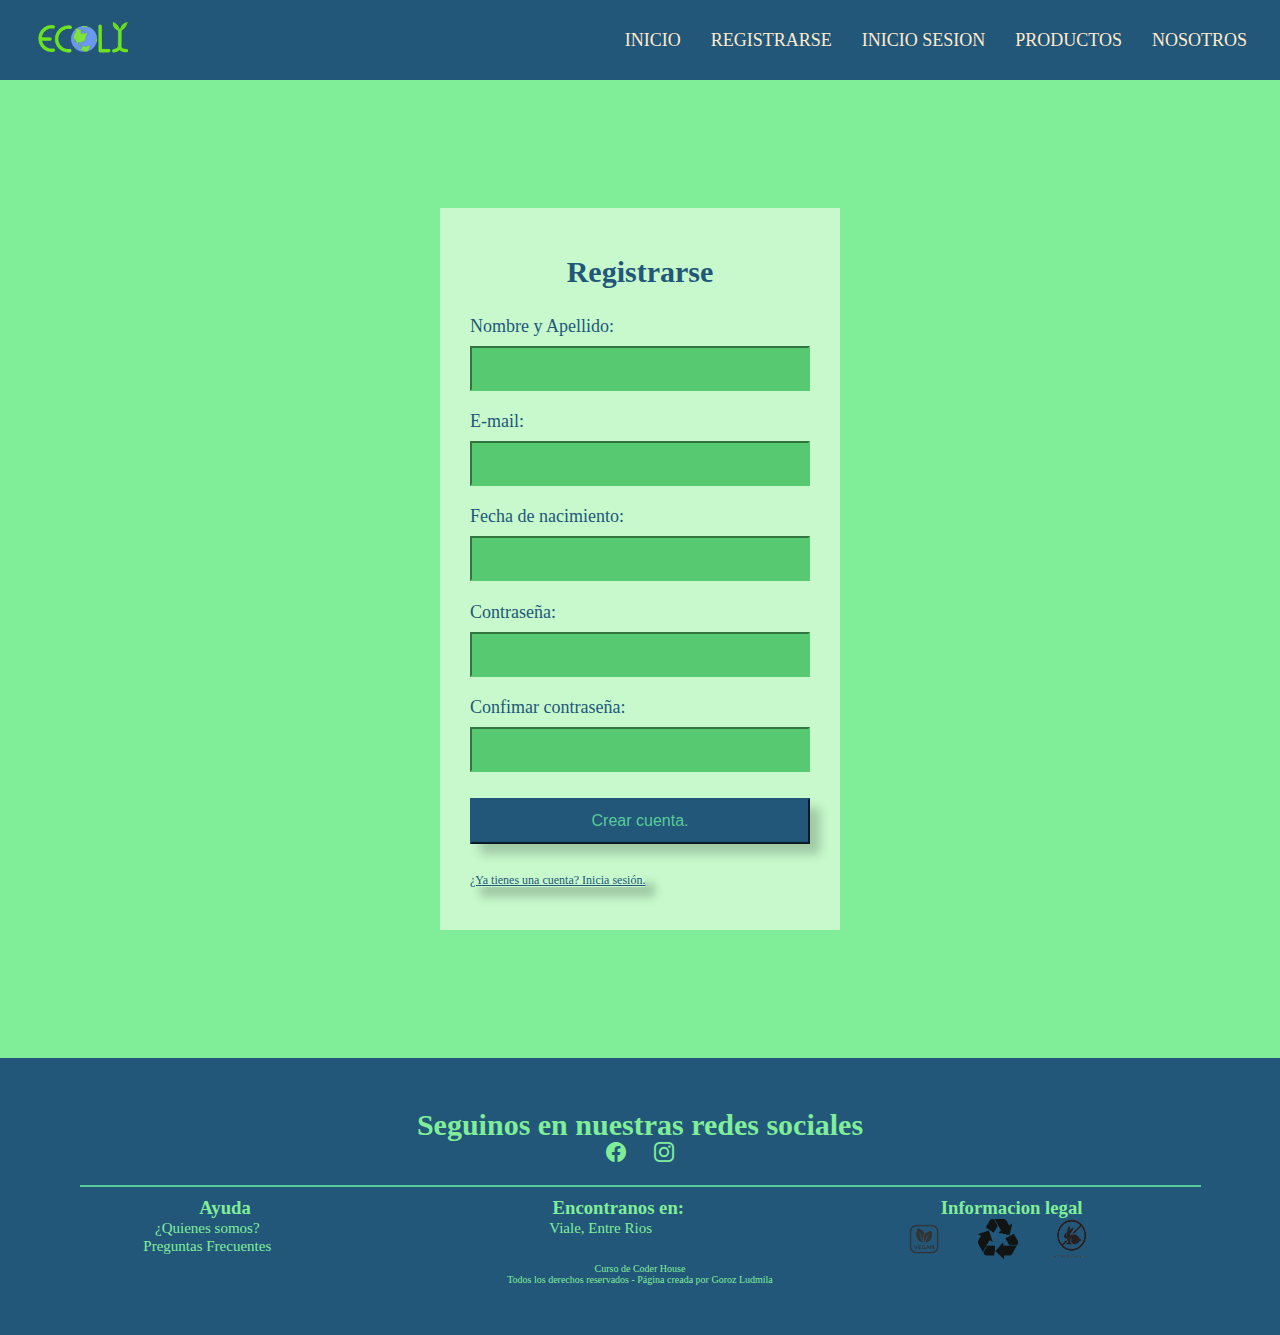
<file: otros/registrarse.html>
<!DOCTYPE html>
<html lang="es">
<head>
    <meta charset="UTF-8">
    <meta http-equiv="X-UA-Compatible" content="IE=edge">
    <meta name="viewport" content="width=device-width, initial-scale=1.0">
    <meta name="description" content="Ecoli - Registrate y entarate de todos los beneficios">
    <title>Registrarse</title>
    <link rel="icon" type="image/jpg" href="../imagenes/logo-sinfondo.png"/>
  
  
    <!-- <link rel="stylesheet" href="../css/estilo.css"> -->
    <link rel="stylesheet" href="../scss/estilo.css">

    <link href="https://cdn.jsdelivr.net/npm/bootstrap@5.2.2/dist/css/bootstrap.min.css" rel="stylesheet" integrity="sha384-Zenh87qX5JnK2Jl0vWa8Ck2rdkQ2Bzep5IDxbcnCeuOxjzrPF/et3URy9Bv1WTRi" crossorigin="anonymous">
    <link rel="stylesheet" href="https://cdn.jsdelivr.net/npm/bootstrap-icons@1.9.1/font/bootstrap-icons.css">



</head>
<body class="bodyy">

    <!-----------MENU--------->

    <header>
        <nav>
            <input type="checkbox" id="check">
            <label for="check"  class="check1">
               <i class="bi bi-justify"></i>
            </label>
            <a href="../index.html" class="inicio">
                <img src="../imagenes/logo-sinfondo.png" alt="logo" class="logo">
            </a>
            <ul class="ulinicio">
                <li><a class="activar" href="../index.html">inicio</a></li>
                <li><a href="./registrarse.html">Registrarse</a></li>
                <li><a href="./inisiosesion.html">Inicio sesion</a></li>
                <li><a href="./productos.html">Productos</a></li>
                <li><a href="./quienessomos.html">Nosotros</a></li>
            </ul>
          
          </nav>
        </header>
      <!----------REGISTRARSE-------->    
    
  <form class="iniciarSesion">
        
    <h1>Registrarse</h1>
    <label class="label" for="Nombre">Nombre y Apellido: </label>
    <input class="controlador" type="text"  id="Nombre" required>

    <label class="label" for="Email">E-mail: </label>
    <input class="controlador" type="email" id="Email"  required>
   
    <label class="label" for="Fecha">Fecha de nacimiento: </label>
    <input class="controlador" type="text" id="Fecha"  required>
   
    <label class="label" for="contraseña">Contraseña: </label> 
    <input class="controlador" type="text" id="contraseña" required>
    
    <label class="label"  for="contraseña2">Confimar contraseña: </label>
    <input class="controlador" type="text" id="contraseña2" required>
  
    <input class="boton" type="submit" value="Crear cuenta.">
    <!-- <button type="submit">Crear cuenta </button> -->
   
    <a class="texto" href="./inisiosesion.html">¿Ya tienes una cuenta? Inicia sesión.</a>

</form>

    


      <!-----------FOOTER------------->

      <footer >
        <h2 class="h2footer">Seguinos en nuestras redes sociales</h2>  
        <div class="sociales">
            <a href="../index.html"><i class="bi bi-facebook"></i></a>
            <a href="https://www.instagram.com/shampoosolido_ecoli/" target="_blank"><i class="bi bi-instagram"></i></a>
        </div>
        <div class="linea"></div>
        <ul class="footer-listas">
            <li class="ayuda">
                <h3 class="h3footer">Ayuda</h3>
                <ul >
                    <li><a href="quienessomos.html">¿Quienes somos?</a></li>
                    <li><a href="preguntasfrecuentes.html">Preguntas Frecuentes</a></li>
                </ul>
            </li>
            <li class="encontranosEn">
                <h3 class="h3footer">Encontranos en:</h3>
                <ul >
                    <li><a href="https://www.google.com.ar/maps/place/Viale,+Entre+R%C3%ADos/@-31.8668281,-60.0077655,15z/data=!3m1!4b1!4m5!3m4!1s0x95b40e1397166f2d:0xd45151bbe98a8870!8m2!3d-31.8689913!4d-60.0084395" target="_blank">Viale, Entre Rios</a></li>
                </ul>
            </li>
            <li class="informacionLegal">
                <h3 class="h3footer">Informacion legal</h3>
                <ul  class="box">
                    <li><img src="../imagenes/vegano.png" alt="Vegano"></li>
                    <li><img src="../imagenes/reciclaje.png" alt="Reciclaje"></li>
                    <li><img src="../imagenes/notesteadoenanimales.PNG" alt="No testeado en animales"></li>
                </ul>
            </li>
        </ul>


        <div class="finPagina">
            <p>Curso de Coder House </p>
            <p> Todos los derechos reservados - Página creada por Goroz Ludmila</p>
        </div>

    </footer>


        <!-- JavaScript Bundle with Popper -->
        <script src="https://cdn.jsdelivr.net/npm/bootstrap@5.2.2/dist/js/bootstrap.bundle.min.js"
        integrity="sha384-OERcA2EqjJCMA+/3y+gxIOqMEjwtxJY7qPCqsdltbNJuaOe923+mo//f6V8Qbsw3"
        crossorigin="anonymous"></script>
    
</body>
</html>
</file>
<file: scss/estilo.css>
@charset "UTF-8";
* {
  padding: 0;
  margin: 0;
  box-sizing: border-box;
}

.bodyy {
  background-color: rgb(128, 237, 153);
  font-family: Georgia, "Times New Roman", Times, serif;
}

/*-----------------HEADER---------------*/
/*------------------------------------------------MENU------------------------------------------*/
header {
  background-color: rgb(34, 87, 122);
  display: flex;
  align-items: center;
  justify-content: space-between;
}
header nav {
  height: 80px;
  width: 100%;
  right: 0;
}
header nav .logo {
  margin-top: 20px;
  margin-left: 3%;
  height: 40px;
}
header nav .ulinicio {
  float: right;
  margin-right: 20px;
}
header nav .ulinicio li {
  display: inline-block;
  line-height: 80px;
  margin: 0 px;
}
header nav .ulinicio li a {
  text-decoration: none;
  color: blanchedalmond;
  font-size: 18px;
  padding: 7px 13px;
  text-transform: uppercase;
  transition: all 0.3s ease;
}
header nav .ulinicio li a:hover {
  background-color: rgb(56, 163, 165);
  transition: 0.5s;
}
header .check1 {
  font-size: 30px;
  color: blanchedalmond;
  float: right;
  line-height: 80px;
  margin-right: 40px;
  cursor: pointer;
  display: none;
  /*solo para el celular*/
}
header #check {
  display: none;
}

/*---------------------MAIN DEL INDEX--------------------*/
.mainIndex {
  background-color: rgb(199, 249, 204);
  border: 5px solid rgb(34, 87, 122);
  margin-top: 5%;
  margin-bottom: 5%;
  margin-left: 5%;
  margin-right: 5%;
}
@-webkit-keyframes tituloo {
  0% {
    opacity: 0;
  }
  100% {
    opacity: 2;
  }
}
@keyframes tituloo {
  0% {
    opacity: 0;
  }
  100% {
    opacity: 2;
  }
}
.mainIndex .contenedor {
  display: flex;
  flex-wrap: wrap;
  justify-content: center;
}
.mainIndex .contenedor .info { /*TITULO H2*/
  font-size: 50px;
  font-weight: 700;
  text-align: center;
  color: rgb(34, 87, 122);
  -webkit-animation: 3s;
          animation: 3s;
  -webkit-animation-name: tituloo;
          animation-name: tituloo;
  -webkit-animation-iteration-count: 0.5s;
          animation-iteration-count: 0.5s;
}
.mainIndex .contenedor div {
  display: flex;
  flex-wrap: wrap;
  justify-content: center;
}
.mainIndex .contenedor div .imagenes22 {
  height: 200px;
  width: 200px;
}
.mainIndex .contenedor div .propaganda {
  font-size: 30px;
  text-align: center;
  color: rgb(34, 87, 122);
  padding: 20px;
}

/*------------FOOTER-------*/
/*------------------------FOOTER----------------*/
footer {
  text-align: center;
  background-color: rgb(34, 87, 122);
  color: rgb(128, 237, 153);
  padding: 50px;
}
footer .h2footer {
  font-size: 30px;
  text-align: center;
}
footer * {
  flex: 1 100%;
}
footer .sociales { /*div 1*/
  display: inline-block;
}
footer .sociales a {
  width: 40px;
  height: 40px;
}
footer .sociales a i {
  color: rgb(128, 237, 153);
  padding: 10px 12px;
  font-size: 20px;
}
footer .linea {
  border-top: 2px solid rgb(87, 204, 153);
  height: 2px;
  max-width: 95%;
  padding: 0;
  margin: 20px auto 0 auto;
  margin-bottom: 10px;
}
footer .footer-listas {
  list-style: none;
  text-decoration: none;
  display: flex;
  flex-wrap: row wrap;
}
footer .footer-listas * {
  flex: 1 50%;
  margin-right: 1.25em;
}
footer .footer-listas .ayuda li {
  text-decoration: none;
  list-style: none;
}
footer .footer-listas .ayuda a {
  font-size: 15px;
  color: rgb(128, 237, 153);
  text-decoration: none;
  transition: all 0.3s ease;
}
footer .footer-listas .ayuda a:hover {
  background-color: rgb(199, 249, 204);
  transition: 0.5s;
}
footer .footer-listas .encontranosEn li {
  text-decoration: none;
  list-style: none;
}
footer .footer-listas .encontranosEn a {
  font-size: 15px;
  text-decoration: none;
  color: rgb(128, 237, 153);
  transition: all 0.3s ease;
}
footer .footer-listas .encontranosEn a:hover {
  background-color: rgb(199, 249, 204);
  transition: 0.5s;
}
footer .footer-listas .informacionLegal .box li {
  display: inline-block;
  margin-right: 10px;
}
footer .footer-listas .informacionLegal .box li a {
  color: rgb(128, 237, 153);
}
footer .footer-listas .informacionLegal .box li img {
  width: 40px;
  height: 40px;
}
footer .finPagina p {
  font-size: 10px;
  text-align: center;
  margin-bottom: 0;
}

/*------INICIO SESION - REGISTRARSE --------*/
/*ESTILO PAGINA REGISTRARSE Y INISIO SECION*/
.iniciarSesion {
  width: 400px;
  background-color: rgb(199, 249, 204);
  padding: 30px;
  margin: auto;
  margin-top: 10%;
  margin-bottom: 10%;
}
.iniciarSesion h1 {
  font-size: 30px;
  margin-top: 5%;
  margin-bottom: 5%;
  text-align: center;
  color: rgb(34, 87, 122);
  -webkit-animation: 0.5s;
          animation: 0.5s;
  -webkit-animation-name: tituloo;
          animation-name: tituloo;
}
.iniciarSesion .label {
  height: 40px;
  text-align: center;
  font-size: 18px;
  line-height: 40px;
  color: rgb(34, 87, 122);
}
.iniciarSesion .controlador {
  width: 100%;
  background: rgb(86, 201, 113);
  border-color: rgb(86, 201, 113);
  padding: 10px;
  margin-bottom: 3%;
  font-size: 18px;
}
.iniciarSesion .boton {
  width: 100%;
  background: rgb(34, 87, 122);
  border-color: rgb(34, 87, 122);
  padding: 12px;
  color: rgb(87, 204, 153);
  margin: 16px 0;
  font-size: 16px;
  overflow: hidden;
  box-shadow: 10px 10px 10px rgba(0, 0, 0, 0.2);
  transition: all 400ms ease;
}
.iniciarSesion .boton:hover {
  box-shadow: 20px 20px 40px rgba(0, 0, 0, 0.4);
  transform: translateY(-3%);
}
.iniciarSesion .texto {
  height: 40px;
  text-align: right;
  font-size: 12px;
  line-height: 40px;
  color: rgb(34, 87, 122);
  box-shadow: 10px 10px 10px rgba(0, 0, 0, 0.2);
  transition: all 400ms ease;
}
.iniciarSesion .texto:hover {
  box-shadow: 20px 20px 40px rgba(0, 0, 0, 0.4);
  transform: translateY(-4%);
}

/*------------PRODUCTOS-------------------*/
.mainproductos {
  background-color: rgb(128, 237, 153);
  border: none;
}
.mainproductos .h1productos {
  font-size: 50px;
  font-weight: 700;
  text-align: center;
  color: rgb(34, 87, 122);
  -webkit-animation: 3s;
          animation: 3s;
  -webkit-animation-name: tituloo;
          animation-name: tituloo;
  -webkit-animation-iteration-count: 0.5s;
          animation-iteration-count: 0.5s;
}
.mainproductos .mainproductos {
  width: 100%;
  display: flex;
  flex-wrap: wrap;
  max-width: 1400px;
  padding: 20px;
  justify-content: center;
}
.mainproductos .mainproductos .card {
  width: 40%;
  margin: 30px;
  padding: 5px;
  border-radius: 6px;
  overflow: hidden;
  background: rgb(199, 249, 204);
  box-shadow: 10px 10px 10px rgba(0, 0, 0, 0.2);
  transition: all 400ms ease;
}
.mainproductos .mainproductos .card:hover {
  box-shadow: 20px 20px 40px rgba(0, 0, 0, 0.4);
  transform: translateY(-3%);
}
.mainproductos .mainproductos .card .imgproductos {
  width: 100%;
  height: 90%;
}
.mainproductos .mainproductos .card .textoP {
  font-size: 15px;
  width: 100%;
  background: rgb(34, 87, 122);
  color: rgb(86, 201, 113);
  margin-top: 5%;
  padding: 10px;
}

/*-------------------------PREGUNTAS FRECUENTES -------------------------*/
.mainpreguntasfrecuentes {
  width: 80%;
  height: 80%;
  background-color: rgb(199, 249, 204);
  font-size: 20px;
  padding: 40px;
  margin: auto;
  margin-top: 100px;
  margin-bottom: 100px;
  border-radius: 10px;
}
.mainpreguntasfrecuentes h1 {
  font-size: 50px;
  font-weight: 700;
  text-align: center;
  color: rgb(34, 87, 122);
  -webkit-animation: 3s;
          animation: 3s;
  -webkit-animation-name: tituloo;
          animation-name: tituloo;
  -webkit-animation-iteration-count: 0.5s;
          animation-iteration-count: 0.5s;
}
.mainpreguntasfrecuentes .preguntasfrecuentes {
  text-decoration: none;
  color: blanchedalmond;
  font-size: 18px;
  padding: 7px 13px;
  list-style: none;
}
.mainpreguntasfrecuentes .preguntasfrecuentes .lipreguntas {
  height: 40px;
  text-align: left;
  font-weight: 700;
  line-height: 20px;
  color: rgb(34, 87, 122);
}
.mainpreguntasfrecuentes p {
  color: rgb(34, 87, 122);
  margin-bottom: 20px;
}

/*--------------------------QUIENES SOMOS---------------------------*/
.mainquienessomos {
  width: 80%;
  height: 80%;
  background-color: rgb(199, 249, 204);
  font-size: 20px;
  padding: 40px;
  margin: auto;
  margin-top: 100px;
  margin-bottom: 100px;
  border-radius: 10px;
}
.mainquienessomos .contenedor .info {
  font-size: 50px;
  font-weight: 700;
  text-align: center;
  color: rgb(34, 87, 122);
  -webkit-animation: 3s;
          animation: 3s;
  -webkit-animation-name: tituloo;
          animation-name: tituloo;
  -webkit-animation-iteration-count: 0.5s;
          animation-iteration-count: 0.5s;
}
.mainquienessomos .contenedor .p-quienesomos {
  color: rgb(34, 87, 122);
  font-size: 18px;
  padding: 40px;
}

/*TAMAÑO CELULAR*/
@media (max-width: 576px) {
  /*-------------------------------------HEADER----------------------------------------------------------*/
  header nav .ulinicio {
    position: fixed;
    width: 100%;
    height: 100vh;
    background: rgb(34, 87, 122);
    top: 80px;
    left: 100%;
    text-align: center;
    transition: all 0.5s ease;
  }
  header nav .ulinicio li {
    display: block;
    margin: 40px 0px;
    margin-bottom: 5%;
    line-height: 30px;
  }
  header nav .ulinicio li a {
    font-size: 20px;
    transition: all 0.3s ease;
  }
  header nav .ulinicio li a:hover {
    background-color: rgb(56, 163, 165);
    transition: all 0.5s ease;
  }
  header nav .check1 {
    display: block;
  }
  header nav #check:checked ~ ul {
    left: 0;
  }
  /*-----carrusel---*/
  .carousel {
    display: none;
  }
  /*---------------------MAIN DEL INDEX--------------------*/
  .mainIndex .contenedor .info { /*TITULO H2*/
    font-size: 35px;
    font-weight: 500;
    text-align: center;
  }
  .mainIndex .contenedor div .imagenes22 {
    height: 100px;
    width: 100px;
  }
  .mainIndex .contenedor div .propaganda {
    font-size: 20px;
    padding: 10px;
  }
  /*ESTILO PAGINA REGISTRARSE Y INISIO SECION*/
  .iniciarSesion {
    width: 300px;
    padding: 20px;
  }
  .iniciarSesion h1 {
    font-size: 35px;
    font-weight: 500;
    text-align: center;
  }
  .iniciarSesion .label {
    height: 20px;
    font-size: 15px;
    line-height: 20px;
  }
  .iniciarSesion .controlador {
    padding: 8px;
    font-size: 10px;
  }
  .iniciarSesion .boton {
    padding: 8px;
    margin: 12px 0;
    font-size: 12px;
  }
  .iniciarSesion .texto {
    height: 20px;
    font-size: 12px;
    line-height: 20px;
  }
  /*--------------------------------------------QUIENES SOMOS---------------------------------------------*/
  .mainquienessomos {
    padding: 20px;
    margin-top: 80px;
    margin-bottom: 80px;
  }
  .mainquienessomos .contenedor .info {
    font-size: 35px;
    font-weight: 500;
    text-align: center;
  }
  .mainquienessomos .contenedor .p-quienesomos {
    font-size: 15px;
    font-weight: 100;
    text-align: center;
  }
  /*-------------------------------------------PREGUNTAS FRECUENTES.------------------------------------------------*/
  .mainpreguntasfrecuentes {
    padding: 20px;
    margin-top: 80px;
    margin-bottom: 80px;
    border-radius: 10px;
    line-height: 20px;
  }
  .mainpreguntasfrecuentes h1 {
    font-size: 35px;
    font-weight: 500;
    text-align: center;
  }
  .mainpreguntasfrecuentes .preguntasfrecuentes {
    padding: 20px;
    line-height: 15px;
  }
  .mainpreguntasfrecuentes .preguntasfrecuentes .lipreguntas {
    font-size: 12px;
    line-height: 12px;
  }
  .mainpreguntasfrecuentes .preguntasfrecuentes p {
    font-size: 10px;
    margin-top: 3px;
    margin-bottom: 20px;
  }
  /*------------------------------------------------------------PRODUCTOS-----------------------------------------------*/
  .mainproductos .h2productos {
    font-size: 35px;
    font-weight: 500;
    text-align: center;
  }
  .mainproductos .mainproductos {
    max-width: 1000px;
    padding: 10px;
  }
  .mainproductos .mainproductos .card {
    margin: 10px;
    padding: 3px;
    border-radius: 6px;
    box-shadow: none;
  }
  .mainproductos .mainproductos .card .textoP {
    font-size: 7px;
    padding: 5px;
  }
  /*-------------------------------------------------------------FOOTER------------------------------------------------*/
  footer {
    text-align: center;
    padding: 40px;
  }
  footer * {
    flex: 1 100%;
  }
  footer .h2footer {
    font-size: 15px;
    font-weight: 400;
  }
  footer .sociales { /*div 1*/
    margin-left: 15%;
  }
  footer .sociales a {
    width: 20px;
    height: 20px;
  }
  footer .sociales a i {
    color: rgb(128, 237, 153);
    padding: 10px 12px;
    font-size: 15px;
  }
  footer .linea {
    margin: 15px auto 0 auto;
  }
  footer .footer-listas {
    display: flex;
    flex-wrap: wrap;
  }
  footer .footer-listas * {
    flex: 2 60%;
    margin-right: 0.5em;
  }
  footer .footer-listas .ayuda a {
    font-size: 12px;
  }
  footer .footer-listas .encontranosEn a {
    font-size: 12px;
  }
  footer .footer-listas .informacionLegal .box li {
    margin-right: 5px;
  }
  footer .footer-listas .informacionLegal .box li img {
    width: 20px;
    height: 20px;
  }
  footer .finPagina p {
    font-size: 10px;
  }
}
/*PARA TABLET*/
@media (max-width: 992px) and (min-width: 577px) {
  /*-------------------------------------HEADER----------------------------------------------------------*/
  header nav .ulinicio {
    position: fixed;
    width: 100%;
    height: 100vh;
    background: rgb(34, 87, 122);
    top: 80px;
    left: 100%;
    text-align: center;
    transition: all 0.5s ease;
  }
  header nav .ulinicio li {
    display: block;
    margin: 40px 0px;
    margin-bottom: 5%;
    line-height: 30px;
  }
  header nav .ulinicio li a {
    font-size: 20px;
    transition: all 0.3s ease;
  }
  header nav .ulinicio li a:hover {
    background-color: rgb(56, 163, 165);
    transition: all 0.5s ease;
  }
  header nav .check1 {
    display: block;
  }
  header nav #check:checked ~ ul {
    left: 0;
  }
  /*-----carrusel---*/
  .carousel {
    display: none;
  }
  /*---------------------MAIN DEL INDEX--------------------*/
  .mainIndex .contenedor .info { /*TITULO H2*/
    font-size: 42px;
    font-weight: 600;
    text-align: center;
  }
  .mainIndex .contenedor div .imagenes22 {
    height: 125px;
    width: 125px;
  }
  .mainIndex .contenedor div .propaganda {
    font-size: 25px;
    padding: 15px;
  }
  /*ESTILO PAGINA REGISTRARSE Y INISIO SECION*/
  .iniciarSesion {
    width: 400px;
    padding: 20px;
  }
  .iniciarSesion h1 {
    font-size: 42px;
    font-weight: 600;
    text-align: center;
  }
  .iniciarSesion .label {
    height: 20px;
    font-size: 15px;
    line-height: 20px;
  }
  .iniciarSesion .controlador {
    padding: 10px;
    font-size: 15px;
  }
  .iniciarSesion .boton {
    padding: 10px;
    margin: 15px 0;
    font-size: 15px;
  }
  .iniciarSesion .texto {
    height: 20px;
    font-size: 15px;
    line-height: 20px;
  }
  /*--------------------------------------------QUIENES SOMOS---------------------------------------------*/
  .mainquienessomos {
    padding: 30px;
    margin-top: 100px;
    margin-bottom: 100px;
  }
  .mainquienessomos .contenedor .info {
    font-size: 42px;
    font-weight: 600;
    text-align: center;
  }
  .mainquienessomos .contenedor .p-quienesomos {
    font-size: 20px;
    font-weight: 150;
    text-align: center;
  }
  /*-------------------------------------------PREGUNTAS FRECUENTES.------------------------------------------------*/
  .mainpreguntasfrecuentes {
    padding: 25px;
    margin-top: 100px;
    margin-bottom: 100px;
    line-height: 23px;
  }
  .mainpreguntasfrecuentes h1 {
    font-size: 42px;
    font-weight: 600;
    text-align: center;
  }
  .mainpreguntasfrecuentes .preguntasfrecuentes {
    padding: 30px;
    line-height: 20px;
  }
  .mainpreguntasfrecuentes .preguntasfrecuentes .lipreguntas {
    font-size: 20px;
    line-height: 15px;
    font-weight: 700;
  }
  .mainpreguntasfrecuentes .preguntasfrecuentes p {
    font-size: 15px;
    margin-top: 5px;
    margin-bottom: 25px;
  }
  /*------------------------------------------------------------PRODUCTOS-----------------------------------------------*/
  .mainproductos .h2productos {
    font-size: 42px;
    font-weight: 600;
    text-align: center;
  }
  .mainproductos .mainproductos {
    max-width: 1000px;
    padding: 12px;
  }
  .mainproductos .mainproductos .card {
    margin: 20px;
    padding: 5px;
  }
  .mainproductos .mainproductos .card .textoP {
    font-size: 10px;
    padding: 5px;
  }
  /*-------------------------------------------------------------FOOTER------------------------------------------------*/
  footer {
    text-align: center;
    padding: 40px;
  }
  footer * {
    flex: 1 100%;
  }
  footer h4 {
    font-size: 15px;
    font-weight: 400;
  }
  footer .sociales { /*div 1*/
    margin-left: 12%;
  }
  footer .sociales a {
    width: 30px;
    height: 30px;
  }
  footer .sociales a i {
    padding: 10px 12px;
    font-size: 12px;
  }
  footer .linea {
    margin-top: 15px;
    margin-bottom: 15px;
  }
  footer .footer-listas {
    display: flex;
    flex-wrap: wrap;
  }
  footer .footer-listas h5 {
    font-size: 15px;
  }
  footer .footer-listas * {
    flex: 1 20%;
    margin-right: 0.4em;
  }
  footer .footer-listas .ayuda a {
    font-size: 10px;
  }
  footer .footer-listas .encontranosEn a {
    font-size: 10px;
  }
  footer .footer-listas .informacionLegal .box li {
    margin-right: 4px;
  }
  footer .footer-listas .informacionLegal .box li img {
    width: 15px;
    height: 15px;
  }
  footer .finPagina p {
    font-size: 10px;
  }
}/*# sourceMappingURL=estilo.css.map */
</file>
<file: css/estilo.css>
@charset "UTF-8";
* {
  padding: 0;
  margin: 0;
  box-sizing: border-box;
}

.bodyy {
  background-color: rgb(128, 237, 153);
  font-family: Georgia, "Times New Roman", Times, serif;
}

/*-----------------HEADER---------------*/
/*------------------------------------------------MENU------------------------------------------*/
header {
  background-color: rgb(34, 87, 122);
  display: flex;
  align-items: center;
  justify-content: space-between;
}
header nav {
  height: 80px;
  width: 100%;
  right: 0;
}
header nav .logo {
  margin-top: 20px;
  margin-left: 3%;
  height: 40px;
}
header nav .ulinicio {
  float: right;
  margin-right: 20px;
}
header nav .ulinicio li {
  display: inline-block;
  line-height: 80px;
  margin: 0 px;
}
header nav .ulinicio li a {
  text-decoration: none;
  color: blanchedalmond;
  font-size: 18px;
  padding: 7px 13px;
  text-transform: uppercase;
  transition: all 0.3s ease;
}
header nav .ulinicio li a:hover {
  background-color: rgb(56, 163, 165);
  transition: 0.5s;
}
header .check1 {
  font-size: 30px;
  color: blanchedalmond;
  float: right;
  line-height: 80px;
  margin-right: 40px;
  cursor: pointer;
  display: none;
  /*solo para el celular*/
}
header #check {
  display: none;
}

/*---------------------MAIN DEL INDEX--------------------*/
.mainIndex {
  background-color: rgb(199, 249, 204);
  border: 5px solid rgb(34, 87, 122);
  margin-top: 5%;
  margin-bottom: 5%;
  margin-left: 5%;
  margin-right: 5%;
}
@keyframes tituloo {
  0% {
    opacity: 0;
  }
  100% {
    opacity: 2;
  }
}
.mainIndex .contenedor {
  display: flex;
  flex-wrap: wrap;
  justify-content: center;
}
.mainIndex .contenedor .info { /*TITULO H2*/
  font-size: 50px;
  font-weight: 700;
  text-align: center;
  color: rgb(34, 87, 122);
  animation: 3s;
  animation-name: tituloo;
  animation-iteration-count: 0.5s;
}
.mainIndex .contenedor div {
  display: flex;
  flex-wrap: wrap;
  justify-content: center;
}
.mainIndex .contenedor div .imagenes22 {
  height: 200px;
  width: 200px;
}
.mainIndex .contenedor div .propaganda {
  font-size: 30px;
  text-align: center;
  color: rgb(34, 87, 122);
  padding: 20px;
}

/*------------FOOTER-------*/
/*------------------------FOOTER----------------*/
footer {
  text-align: center;
  background-color: rgb(34, 87, 122);
  color: rgb(128, 237, 153);
  padding: 50px;
}
footer .h2footer {
  font-size: 30px;
  text-align: center;
}
footer * {
  flex: 1 100%;
}
footer .sociales { /*div 1*/
  display: inline-block;
}
footer .sociales a {
  width: 40px;
  height: 40px;
}
footer .sociales a i {
  color: rgb(128, 237, 153);
  padding: 10px 12px;
  font-size: 20px;
}
footer .linea {
  border-top: 2px solid rgb(87, 204, 153);
  height: 2px;
  max-width: 95%;
  padding: 0;
  margin: 20px auto 0 auto;
  margin-bottom: 10px;
}
footer .footer-listas {
  list-style: none;
  text-decoration: none;
  display: flex;
  flex-wrap: row wrap;
}
footer .footer-listas * {
  flex: 1 50%;
  margin-right: 1.25em;
}
footer .footer-listas .ayuda li {
  text-decoration: none;
  list-style: none;
}
footer .footer-listas .ayuda a {
  font-size: 15px;
  color: rgb(128, 237, 153);
  text-decoration: none;
  transition: all 0.3s ease;
}
footer .footer-listas .ayuda a:hover {
  background-color: rgb(199, 249, 204);
  transition: 0.5s;
}
footer .footer-listas .encontranosEn li {
  text-decoration: none;
  list-style: none;
}
footer .footer-listas .encontranosEn a {
  font-size: 15px;
  text-decoration: none;
  color: rgb(128, 237, 153);
  transition: all 0.3s ease;
}
footer .footer-listas .encontranosEn a:hover {
  background-color: rgb(199, 249, 204);
  transition: 0.5s;
}
footer .footer-listas .informacionLegal .box li {
  display: inline-block;
  margin-right: 10px;
}
footer .footer-listas .informacionLegal .box li a {
  color: rgb(128, 237, 153);
}
footer .footer-listas .informacionLegal .box li img {
  width: 40px;
  height: 40px;
}
footer .finPagina p {
  font-size: 10px;
  text-align: center;
  margin-bottom: 0;
}

/*------INICIO SESION - REGISTRARSE --------*/
/*ESTILO PAGINA REGISTRARSE Y INISIO SECION*/
.iniciarSesion {
  width: 400px;
  background-color: rgb(199, 249, 204);
  padding: 30px;
  margin: auto;
  margin-top: 10%;
  margin-bottom: 10%;
}
.iniciarSesion h1 {
  font-size: 30px;
  margin-top: 5%;
  margin-bottom: 5%;
  text-align: center;
  color: rgb(34, 87, 122);
  animation: 0.5s;
  animation-name: tituloo;
}
.iniciarSesion .label {
  height: 40px;
  text-align: center;
  font-size: 18px;
  line-height: 40px;
  color: rgb(34, 87, 122);
}
.iniciarSesion .controlador {
  width: 100%;
  background: rgb(86, 201, 113);
  border-color: rgb(86, 201, 113);
  padding: 10px;
  margin-bottom: 3%;
  font-size: 18px;
}
.iniciarSesion .boton {
  width: 100%;
  background: rgb(34, 87, 122);
  border-color: rgb(34, 87, 122);
  padding: 12px;
  color: rgb(87, 204, 153);
  margin: 16px 0;
  font-size: 16px;
  overflow: hidden;
  box-shadow: 10px 10px 10px rgba(0, 0, 0, 0.2);
  transition: all 400ms ease;
}
.iniciarSesion .boton:hover {
  box-shadow: 20px 20px 40px rgba(0, 0, 0, 0.4);
  transform: translateY(-3%);
}
.iniciarSesion .texto {
  height: 40px;
  text-align: right;
  font-size: 12px;
  line-height: 40px;
  color: rgb(34, 87, 122);
  box-shadow: 10px 10px 10px rgba(0, 0, 0, 0.2);
  transition: all 400ms ease;
}
.iniciarSesion .texto:hover {
  box-shadow: 20px 20px 40px rgba(0, 0, 0, 0.4);
  transform: translateY(-4%);
}

/*------------PRODUCTOS-------------------*/
.mainproductos {
  background-color: rgb(128, 237, 153);
  border: none;
}
.mainproductos .h1productos {
  font-size: 50px;
  font-weight: 700;
  text-align: center;
  color: rgb(34, 87, 122);
  animation: 3s;
  animation-name: tituloo;
  animation-iteration-count: 0.5s;
}
.mainproductos .mainproductos {
  width: 100%;
  display: flex;
  flex-wrap: wrap;
  max-width: 1400px;
  padding: 20px;
  justify-content: center;
}
.mainproductos .mainproductos .card {
  width: 40%;
  margin: 30px;
  padding: 5px;
  border-radius: 6px;
  overflow: hidden;
  background: rgb(199, 249, 204);
  box-shadow: 10px 10px 10px rgba(0, 0, 0, 0.2);
  transition: all 400ms ease;
}
.mainproductos .mainproductos .card:hover {
  box-shadow: 20px 20px 40px rgba(0, 0, 0, 0.4);
  transform: translateY(-3%);
}
.mainproductos .mainproductos .card .imgproductos {
  width: 100%;
  height: 90%;
}
.mainproductos .mainproductos .card .textoP {
  font-size: 15px;
  width: 100%;
  background: rgb(34, 87, 122);
  color: rgb(86, 201, 113);
  margin-top: 5%;
  padding: 10px;
}

/*-------------------------PREGUNTAS FRECUENTES -------------------------*/
.mainpreguntasfrecuentes {
  width: 80%;
  height: 80%;
  background-color: rgb(199, 249, 204);
  font-size: 20px;
  padding: 40px;
  margin: auto;
  margin-top: 100px;
  margin-bottom: 100px;
  border-radius: 10px;
}
.mainpreguntasfrecuentes h1 {
  font-size: 50px;
  font-weight: 700;
  text-align: center;
  color: rgb(34, 87, 122);
  animation: 3s;
  animation-name: tituloo;
  animation-iteration-count: 0.5s;
}
.mainpreguntasfrecuentes .preguntasfrecuentes {
  text-decoration: none;
  color: blanchedalmond;
  font-size: 18px;
  padding: 7px 13px;
  list-style: none;
}
.mainpreguntasfrecuentes .preguntasfrecuentes .lipreguntas {
  height: 40px;
  text-align: left;
  font-weight: 700;
  line-height: 20px;
  color: rgb(34, 87, 122);
}
.mainpreguntasfrecuentes p {
  color: rgb(34, 87, 122);
  margin-bottom: 20px;
}

/*--------------------------QUIENES SOMOS---------------------------*/
.mainquienessomos {
  width: 80%;
  height: 80%;
  background-color: rgb(199, 249, 204);
  font-size: 20px;
  padding: 40px;
  margin: auto;
  margin-top: 100px;
  margin-bottom: 100px;
  border-radius: 10px;
}
.mainquienessomos .contenedor .info {
  font-size: 50px;
  font-weight: 700;
  text-align: center;
  color: rgb(34, 87, 122);
  animation: 3s;
  animation-name: tituloo;
  animation-iteration-count: 0.5s;
}
.mainquienessomos .contenedor .p-quienesomos {
  color: rgb(34, 87, 122);
  font-size: 18px;
  padding: 40px;
}

/*TAMAÑO CELULAR*/
@media (max-width: 576px) {
  /*-------------------------------------HEADER----------------------------------------------------------*/
  header nav .ulinicio {
    position: fixed;
    width: 100%;
    height: 100vh;
    background: rgb(34, 87, 122);
    top: 80px;
    left: 100%;
    text-align: center;
    transition: all 0.5s ease;
  }
  header nav .ulinicio li {
    display: block;
    margin: 40px 0px;
    margin-bottom: 5%;
    line-height: 30px;
  }
  header nav .ulinicio li a {
    font-size: 20px;
    transition: all 0.3s ease;
  }
  header nav .ulinicio li a:hover {
    background-color: rgb(56, 163, 165);
    transition: all 0.5s ease;
  }
  header nav .check1 {
    display: block;
  }
  header nav #check:checked ~ ul {
    left: 0;
  }
  /*-----carrusel---*/
  .carousel {
    display: none;
  }
  /*---------------------MAIN DEL INDEX--------------------*/
  .mainIndex .contenedor .info { /*TITULO H2*/
    font-size: 35px;
    font-weight: 500;
    text-align: center;
  }
  .mainIndex .contenedor div .imagenes22 {
    height: 100px;
    width: 100px;
  }
  .mainIndex .contenedor div .propaganda {
    font-size: 20px;
    padding: 10px;
  }
  /*ESTILO PAGINA REGISTRARSE Y INISIO SECION*/
  .iniciarSesion {
    width: 300px;
    padding: 20px;
  }
  .iniciarSesion h1 {
    font-size: 35px;
    font-weight: 500;
    text-align: center;
  }
  .iniciarSesion .label {
    height: 20px;
    font-size: 15px;
    line-height: 20px;
  }
  .iniciarSesion .controlador {
    padding: 8px;
    font-size: 10px;
  }
  .iniciarSesion .boton {
    padding: 8px;
    margin: 12px 0;
    font-size: 12px;
  }
  .iniciarSesion .texto {
    height: 20px;
    font-size: 12px;
    line-height: 20px;
  }
  /*--------------------------------------------QUIENES SOMOS---------------------------------------------*/
  .mainquienessomos {
    padding: 20px;
    margin-top: 80px;
    margin-bottom: 80px;
  }
  .mainquienessomos .contenedor .info {
    font-size: 35px;
    font-weight: 500;
    text-align: center;
  }
  .mainquienessomos .contenedor .p-quienesomos {
    font-size: 15px;
    font-weight: 100;
    text-align: center;
  }
  /*-------------------------------------------PREGUNTAS FRECUENTES.------------------------------------------------*/
  .mainpreguntasfrecuentes {
    padding: 20px;
    margin-top: 80px;
    margin-bottom: 80px;
    border-radius: 10px;
    line-height: 20px;
  }
  .mainpreguntasfrecuentes h1 {
    font-size: 35px;
    font-weight: 500;
    text-align: center;
  }
  .mainpreguntasfrecuentes .preguntasfrecuentes {
    padding: 20px;
    line-height: 15px;
  }
  .mainpreguntasfrecuentes .preguntasfrecuentes .lipreguntas {
    font-size: 12px;
    line-height: 12px;
  }
  .mainpreguntasfrecuentes .preguntasfrecuentes p {
    font-size: 10px;
    margin-top: 3px;
    margin-bottom: 20px;
  }
  /*------------------------------------------------------------PRODUCTOS-----------------------------------------------*/
  .mainproductos .h2productos {
    font-size: 35px;
    font-weight: 500;
    text-align: center;
  }
  .mainproductos .mainproductos {
    max-width: 1000px;
    padding: 10px;
  }
  .mainproductos .mainproductos .card {
    margin: 10px;
    padding: 3px;
    border-radius: 6px;
    box-shadow: none;
  }
  .mainproductos .mainproductos .card .textoP {
    font-size: 7px;
    padding: 5px;
  }
  /*-------------------------------------------------------------FOOTER------------------------------------------------*/
  footer {
    text-align: center;
    padding: 40px;
  }
  footer * {
    flex: 1 100%;
  }
  footer .h2footer {
    font-size: 15px;
    font-weight: 400;
  }
  footer .sociales { /*div 1*/
    margin-left: 15%;
  }
  footer .sociales a {
    width: 20px;
    height: 20px;
  }
  footer .sociales a i {
    color: rgb(128, 237, 153);
    padding: 10px 12px;
    font-size: 15px;
  }
  footer .linea {
    margin: 15px auto 0 auto;
  }
  footer .footer-listas {
    display: flex;
    flex-wrap: wrap;
  }
  footer .footer-listas * {
    flex: 2 60%;
    margin-right: 0.5em;
  }
  footer .footer-listas .ayuda a {
    font-size: 12px;
  }
  footer .footer-listas .encontranosEn a {
    font-size: 12px;
  }
  footer .footer-listas .informacionLegal .box li {
    margin-right: 5px;
  }
  footer .footer-listas .informacionLegal .box li img {
    width: 20px;
    height: 20px;
  }
  footer .finPagina p {
    font-size: 10px;
  }
}
/*PARA TABLET*/
@media (max-width: 992px) and (min-width: 577px) {
  /*-------------------------------------HEADER----------------------------------------------------------*/
  header nav .ulinicio {
    position: fixed;
    width: 100%;
    height: 100vh;
    background: rgb(34, 87, 122);
    top: 80px;
    left: 100%;
    text-align: center;
    transition: all 0.5s ease;
  }
  header nav .ulinicio li {
    display: block;
    margin: 40px 0px;
    margin-bottom: 5%;
    line-height: 30px;
  }
  header nav .ulinicio li a {
    font-size: 20px;
    transition: all 0.3s ease;
  }
  header nav .ulinicio li a:hover {
    background-color: rgb(56, 163, 165);
    transition: all 0.5s ease;
  }
  header nav .check1 {
    display: block;
  }
  header nav #check:checked ~ ul {
    left: 0;
  }
  /*-----carrusel---*/
  .carousel {
    display: none;
  }
  /*---------------------MAIN DEL INDEX--------------------*/
  .mainIndex .contenedor .info { /*TITULO H2*/
    font-size: 42px;
    font-weight: 600;
    text-align: center;
  }
  .mainIndex .contenedor div .imagenes22 {
    height: 125px;
    width: 125px;
  }
  .mainIndex .contenedor div .propaganda {
    font-size: 25px;
    padding: 15px;
  }
  /*ESTILO PAGINA REGISTRARSE Y INISIO SECION*/
  .iniciarSesion {
    width: 400px;
    padding: 20px;
  }
  .iniciarSesion h1 {
    font-size: 42px;
    font-weight: 600;
    text-align: center;
  }
  .iniciarSesion .label {
    height: 20px;
    font-size: 15px;
    line-height: 20px;
  }
  .iniciarSesion .controlador {
    padding: 10px;
    font-size: 15px;
  }
  .iniciarSesion .boton {
    padding: 10px;
    margin: 15px 0;
    font-size: 15px;
  }
  .iniciarSesion .texto {
    height: 20px;
    font-size: 15px;
    line-height: 20px;
  }
  /*--------------------------------------------QUIENES SOMOS---------------------------------------------*/
  .mainquienessomos {
    padding: 30px;
    margin-top: 100px;
    margin-bottom: 100px;
  }
  .mainquienessomos .contenedor .info {
    font-size: 42px;
    font-weight: 600;
    text-align: center;
  }
  .mainquienessomos .contenedor .p-quienesomos {
    font-size: 20px;
    font-weight: 150;
    text-align: center;
  }
  /*-------------------------------------------PREGUNTAS FRECUENTES.------------------------------------------------*/
  .mainpreguntasfrecuentes {
    padding: 25px;
    margin-top: 100px;
    margin-bottom: 100px;
    line-height: 23px;
  }
  .mainpreguntasfrecuentes h1 {
    font-size: 42px;
    font-weight: 600;
    text-align: center;
  }
  .mainpreguntasfrecuentes .preguntasfrecuentes {
    padding: 30px;
    line-height: 20px;
  }
  .mainpreguntasfrecuentes .preguntasfrecuentes .lipreguntas {
    font-size: 20px;
    line-height: 15px;
    font-weight: 700;
  }
  .mainpreguntasfrecuentes .preguntasfrecuentes p {
    font-size: 15px;
    margin-top: 5px;
    margin-bottom: 25px;
  }
  /*------------------------------------------------------------PRODUCTOS-----------------------------------------------*/
  .mainproductos .h2productos {
    font-size: 42px;
    font-weight: 600;
    text-align: center;
  }
  .mainproductos .mainproductos {
    max-width: 1000px;
    padding: 12px;
  }
  .mainproductos .mainproductos .card {
    margin: 20px;
    padding: 5px;
  }
  .mainproductos .mainproductos .card .textoP {
    font-size: 10px;
    padding: 5px;
  }
  /*-------------------------------------------------------------FOOTER------------------------------------------------*/
  footer {
    text-align: center;
    padding: 40px;
  }
  footer * {
    flex: 1 100%;
  }
  footer h4 {
    font-size: 15px;
    font-weight: 400;
  }
  footer .sociales { /*div 1*/
    margin-left: 12%;
  }
  footer .sociales a {
    width: 30px;
    height: 30px;
  }
  footer .sociales a i {
    padding: 10px 12px;
    font-size: 12px;
  }
  footer .linea {
    margin-top: 15px;
    margin-bottom: 15px;
  }
  footer .footer-listas {
    display: flex;
    flex-wrap: wrap;
  }
  footer .footer-listas h5 {
    font-size: 15px;
  }
  footer .footer-listas * {
    flex: 1 20%;
    margin-right: 0.4em;
  }
  footer .footer-listas .ayuda a {
    font-size: 10px;
  }
  footer .footer-listas .encontranosEn a {
    font-size: 10px;
  }
  footer .footer-listas .informacionLegal .box li {
    margin-right: 4px;
  }
  footer .footer-listas .informacionLegal .box li img {
    width: 15px;
    height: 15px;
  }
  footer .finPagina p {
    font-size: 10px;
  }
}

/*# sourceMappingURL=estilo.css.map */
</file>
